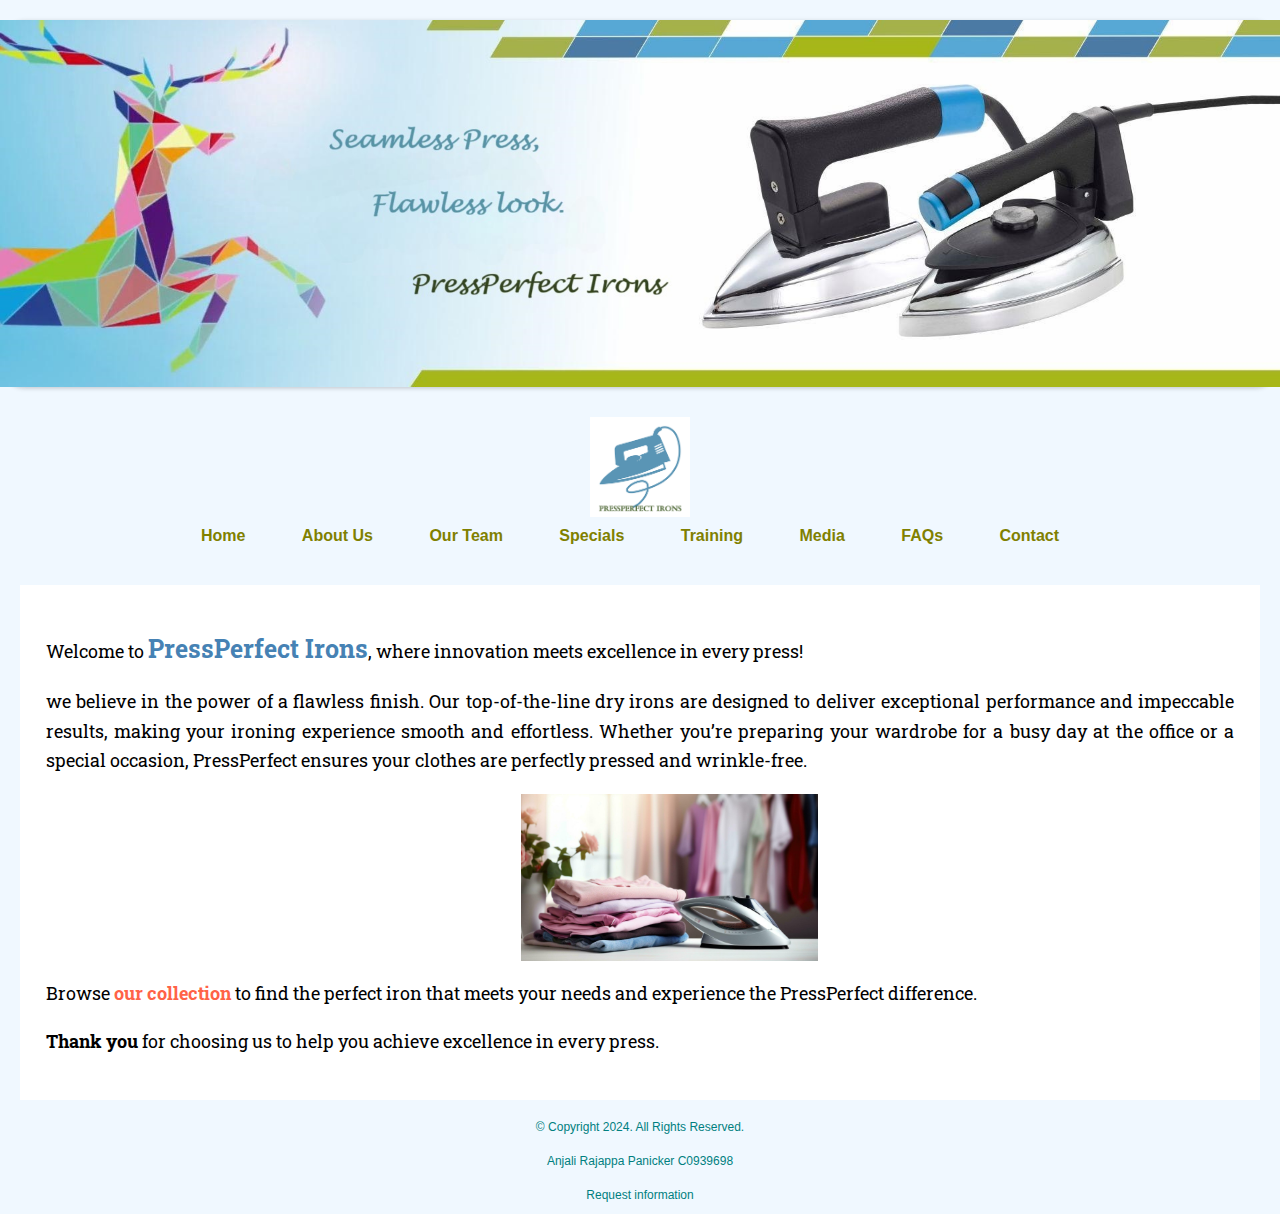
<file: index.html>
<!DOCTYPE html>
<!--
 Student Name: Anjali Rajappa Panicker
 File Name: index.html
 Date: 15-06-2024
-->
<html lang="en">

<head>
    <meta charset="UTF-8">
    <meta name="viewport" content="width=device-width, initial-scale=1.0">
    <link rel="stylesheet" href="./css/styles.css">
    <link rel="preconnect" href="https://fonts.googleapis.com">
    <link rel="preconnect" href="https://fonts.gstatic.com" crossorigin>
    <link href="https://fonts.googleapis.com/css2?family=Francois+One&family=Roboto+Slab:wght@100..900&display=swap"
        rel="stylesheet">
    <title>PressPerfect Irons</title>
    <link rel="icon" href="./images/favicon.png" type="image/x-icon">
</head>

<body>
    <div id="container">

        <!-- Header area with the website banner -->
        <header>
            <img src="./images/banner_2_3.jpg" alt="company banner with iron and clothes in the background" class="banner">
        </header>

        <!-- Nav area with hyperlinks to other pages within the website -->
        <nav>
            <div class="logo-align">
                <a href="index.html"><img src="./images/logo - Copy.png" alt="Company logo" class="logo"></a>
            </div>
            <div class="nav-align">
                <ul>
                    <li><a href="index.html">Home</a></li>
                    <li><a href="about.html">About Us</a></li>
                    <li><a href="team.html">Our Team</a></li>
                    <li><a href="specials.html">Specials</a></li>
                    <li><a href="training.html">Training</a></li>
                    <li><a href="media.html">Media</a></li>
                    <li><a href="faqs.html">FAQs</a></li>
                    <li><a href="contact.html">Contact</a></li>
                </ul>
            </div>
        </nav>

        <!-- Adding the main content of the webpage -->
        <main>
            <p class="text-align">
            <p>Welcome to <span class="action">PressPerfect Irons</span>, where innovation meets excellence in every
                press! </p>
            <p>we believe in the power of a flawless finish. Our top-of-the-line dry irons are
                designed to deliver
                exceptional performance and impeccable results, making your ironing experience smooth and effortless.
                Whether you’re preparing your wardrobe for a busy day at the office or a special occasion, PressPerfect
                ensures your clothes are perfectly pressed and wrinkle-free.
            </p>

            <img src="./images/hd_iron_wo.jpg" alt="iron box and folded clothes" class="align">

            <div>
                <P>
                    Browse <a href="specials.html" class="link-action">our collection</a> to find the perfect iron that
                    meets your needs and experience the PressPerfect difference.
                </P>
                <p><b>Thank you</b> for choosing us to help you achieve excellence in every press.</p>
            </div>
        </main>

        <!-- Footer area with webpage footer content -->
        <footer>
            <p>&copy; Copyright 2024. All Rights Reserved.</p>
            <p>Anjali Rajappa Panicker C0939698</p>
            <p><a href="mailto:info@pressperfectirons.com">Request information</a></p>
        </footer>
    </div>
</body>

</html>
</file>
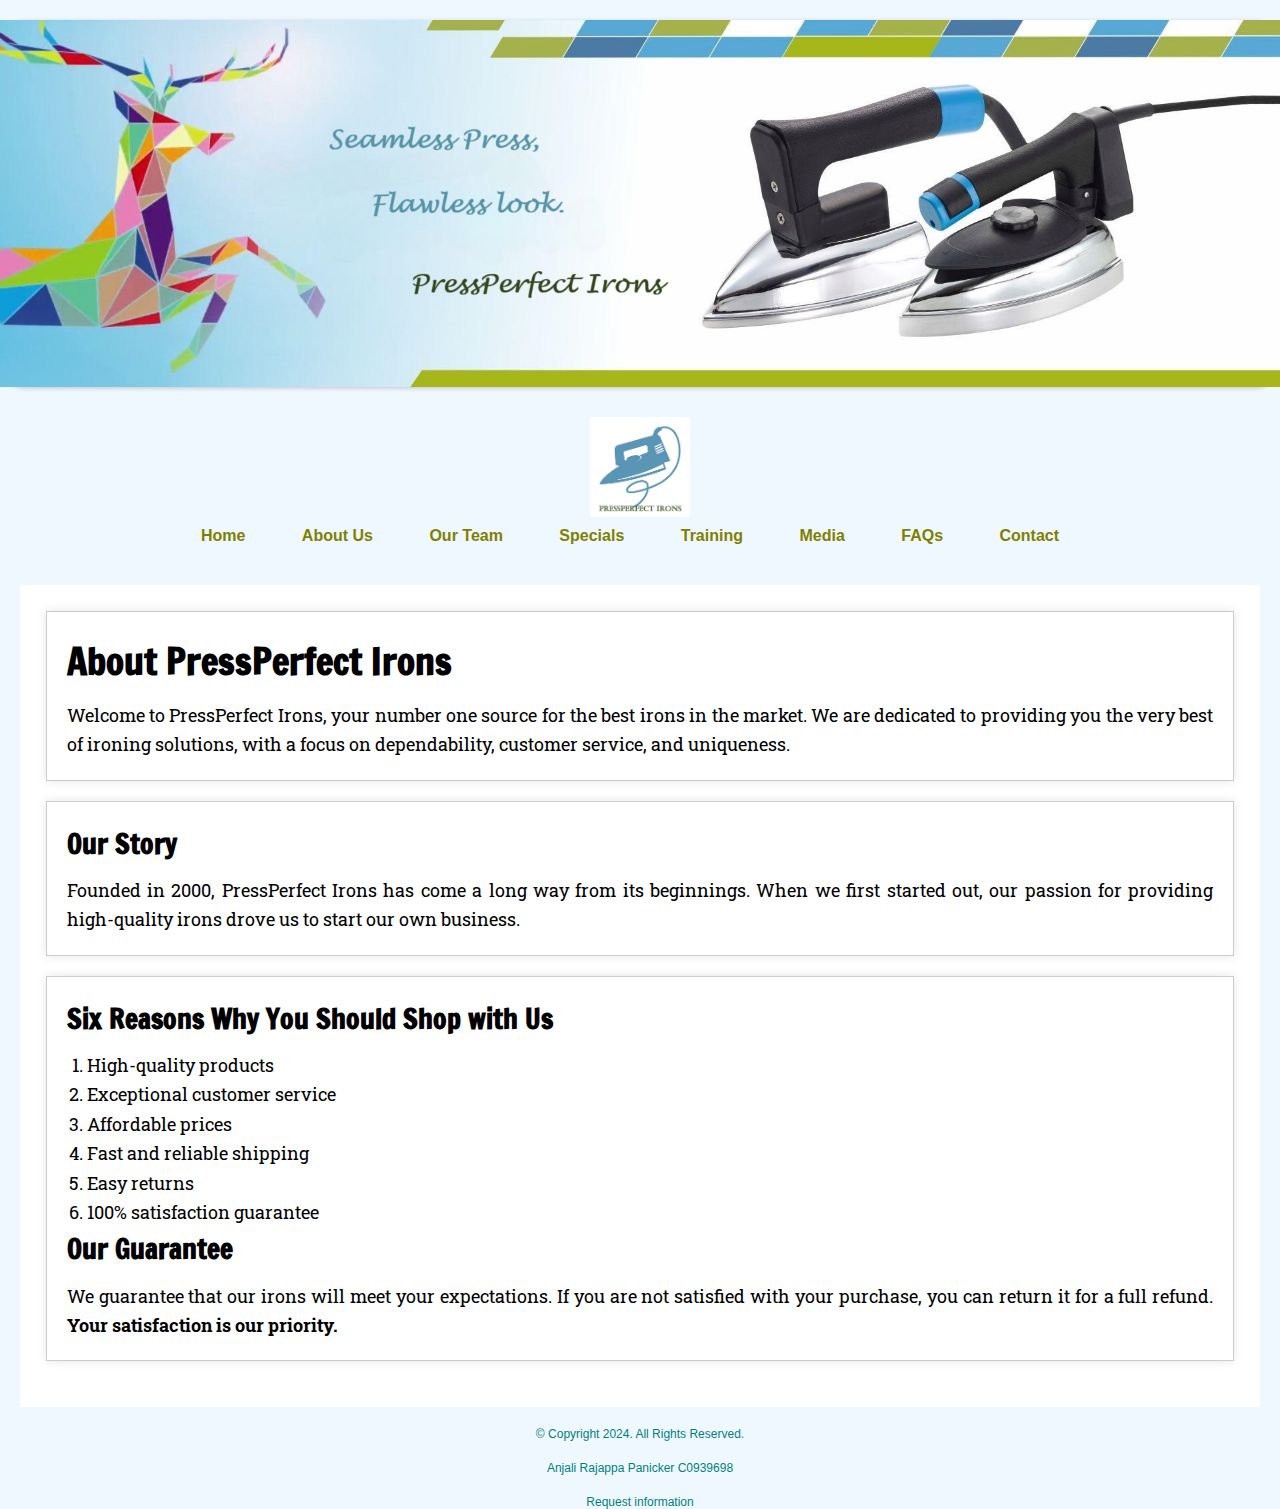
<file: about.html>
<!DOCTYPE html>
<html lang="en">
<head>
    <meta charset="UTF-8">
    <meta name="viewport" content="width=device-width, initial-scale=1.0">
    <link rel="stylesheet" href="./css/about.css">
    <link rel="preconnect" href="https://fonts.googleapis.com">
    <link rel="preconnect" href="https://fonts.gstatic.com" crossorigin>
    <link href="https://fonts.googleapis.com/css2?family=Francois+One&family=Roboto+Slab:wght@100..900&display=swap" rel="stylesheet">
    <title>PressPerfect Irons</title>
    <link rel="icon" href="./images/favicon.png" type="image/x-icon">
</head>
<body>
    <div id="container">

        <!-- Header area with the website banner -->
        <header>
            <img src="./images/banner_2_3.jpg" alt="company banner with iron and clothes in the background" class="banner">
        </header>

        <!-- Nav area with hyperlinks to other pages within the website -->
        <nav>
            <div class="logo-align">
                <a href="index.html"><img src="./images/logo - Copy.png" alt="Company logo" class="logo"></a>
            </div>
            <div class="nav-align">
                <ul>
                    <li><a href="index.html">Home</a></li>
                    <li><a href="about.html">About Us</a></li>
                    <li><a href="team.html">Our Team</a></li>
                    <li><a href="specials.html">Specials</a></li>
                    <li><a href="training.html">Training</a></li>
                    <li><a href="media.html">Media</a></li>
                    <li><a href="faqs.html">FAQs</a></li>
                    <li><a href="contact.html">Contact</a></li>
                </ul>
            </div>
        </nav>

        <!-- Adding the main content of the webpage -->
        <main>
            <div class="mobile-view section">
                <section class="company-info">
                    <h1>About PressPerfect Irons</h1>
                    <p>Welcome to PressPerfect Irons, your number one source for the best irons in the market. We are dedicated to providing you the very best of ironing solutions, with a focus on dependability, customer service, and uniqueness.</p>
                </section>
            </div>
            <div class="tablet-view section">
                <section class="our-story">
                    <h2>Our Story</h2>
                    <p>Founded in 2000, PressPerfect Irons has come a long way from its beginnings. When we first started out, our passion for providing high-quality irons drove us to start our own business.</p>
                </section>
            </div>
            <div class="desktop-view section">
                <section class="reasons-to-shop">
                    <h2>Six Reasons Why You Should Shop with Us</h2>
                    <ol>
                        <li>High-quality products</li>
                        <li>Exceptional customer service</li>
                        <li>Affordable prices</li>
                        <li>Fast and reliable shipping</li>
                        <li>Easy returns</li>
                        <li>100% satisfaction guarantee</li>
                    </ol>
                </section>
                <section class="our-guarantee">
                    <h2>Our Guarantee</h2>
                    <p>We guarantee that our irons will meet your expectations. If you are not satisfied with your purchase, you can return it for a full refund. <strong>Your satisfaction is our priority.</strong></p>
                </section>
            </div>
        </main>

        <!-- Footer area with webpage footer content -->
        <footer>
            <p>&copy; Copyright 2024. All Rights Reserved.</p>
            <p>Anjali Rajappa Panicker C0939698</p>
            <p><a href="mailto:info@pressperfectirons.com">Request information</a></p>
        </footer>
    </div>
</body>
</html>
</file>
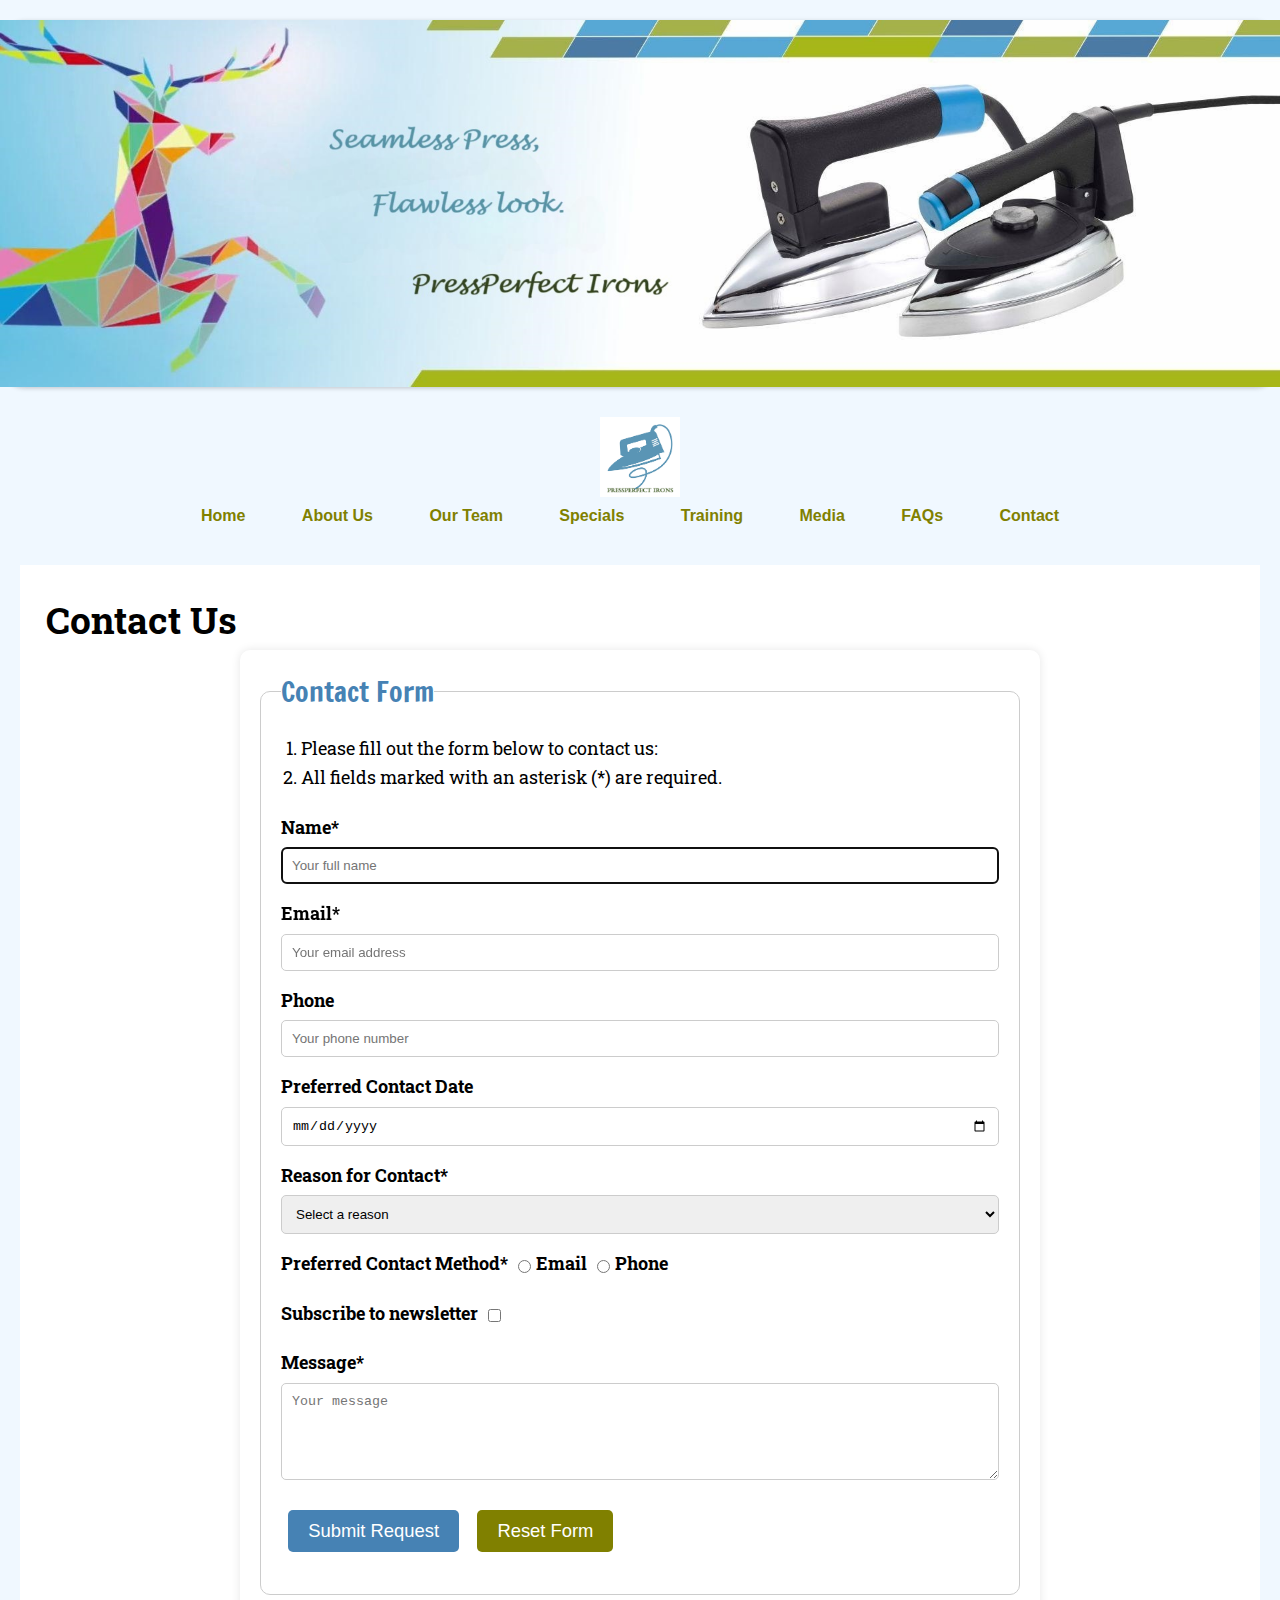
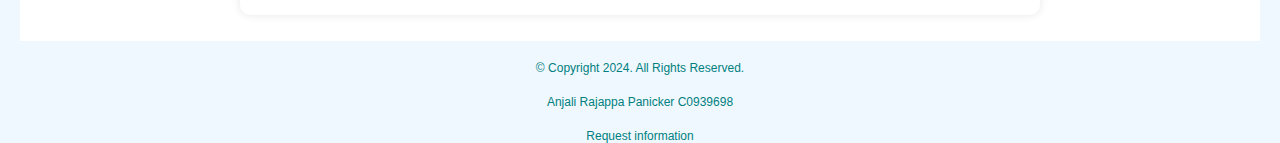
<file: contact.html>
<!DOCTYPE html>
<!--
 Student Name: Anjali Rajappa Panicker
 File Name: contact.html
 Date: 27-07-2024
-->
<html lang="en">

<head>
    <meta charset="UTF-8">
    <meta name="viewport" content="width=device-width, initial-scale=1.0">
    <link rel="stylesheet" href="./css/contact.css">
    <link rel="preconnect" href="https://fonts.googleapis.com">
    <link rel="preconnect" href="https://fonts.gstatic.com" crossorigin>
    <link href="https://fonts.googleapis.com/css2?family=Francois+One&family=Roboto+Slab:wght@100..900&display=swap"
        rel="stylesheet">
    <title>PressPerfect Irons</title>
    <link rel="icon" href="./images/favicon.png" type="image/x-icon">
</head>

<body>
    <div id="container">

        <!-- Header area with the website banner -->
        <header>
            <img src="./images/banner_2_3.jpg" alt="company banner with iron and clothes in the background"
                class="banner">
        </header>

        <!-- Nav area with hyperlinks to other pages within the website -->
        <nav>
            <div class="logo-align">
                <a href="index.html"><img src="./images/logo - Copy.png" alt="Company logo" class="logo"></a>
            </div>
            <div class="nav-align">
                <ul>
                    <li><a href="index.html">Home</a></li>
                    <li><a href="about.html">About Us</a></li>
                    <li><a href="team.html">Our Team</a></li>
                    <li><a href="specials.html">Specials</a></li>
                    <li><a href="training.html">Training</a></li>
                    <li><a href="media.html">Media</a></li>
                    <li><a href="faqs.html">FAQs</a></li>
                    <li><a href="contact.html">Contact</a></li>
                </ul>
            </div>
        </nav>

        <!-- Adding the main content of the webpage -->
        <main>
            <section>
                <h1>Contact Us</h1>
                <form action="#" method="post">
                    <fieldset>
                        <legend>Contact Form</legend>
                        <ol>
                            <li>Please fill out the form below to contact us:</li>
                            <li>All fields marked with an asterisk (*) are required.</li>
                        </ol>
                        <div class="form-group">
                            <label for="name">Name*</label>
                            <input type="text" id="name" name="name" placeholder="Your full name" required autofocus>
                        </div>
                        <div class="form-group">
                            <label for="email">Email*</label>
                            <input type="email" id="email" name="email" placeholder="Your email address" required>
                        </div>
                        <div class="form-group">
                            <label for="phone">Phone</label>
                            <input type="tel" id="phone" name="phone" placeholder="Your phone number">
                        </div>
                        <div class="form-group">
                            <label for="date">Preferred Contact Date</label>
                            <input type="date" id="date" name="date">
                        </div>
                        <div class="form-group">
                            <label for="reason">Reason for Contact*</label>
                            <select id="reason" name="reason" required>
                                <option value="">Select a reason</option>
                                <option value="support">Support</option>
                                <option value="sales">Sales</option>
                                <option value="feedback">Feedback</option>
                                <option value="other">Other</option>
                            </select>
                        </div>
                        <div class="form-group contact-method-group">
                            <label>Preferred Contact Method*</label>
                            <input type="radio" id="email_contact" name="contact_method" value="email" required>
                            <label for="email_contact">Email</label>
                            <input type="radio" id="phone_contact" name="contact_method" value="phone">
                            <label for="phone_contact">Phone</label>
                        </div>
                        <div class="form-group contact-method-group">
                            <label for="subscribe">Subscribe to newsletter</label>
                            <input type="checkbox" id="subscribe" name="subscribe" value="yes">
                        </div>
                        <div class="form-group">
                            <label for="message">Message*</label>
                            <textarea id="message" name="message" rows="5" placeholder="Your message"
                                required></textarea>
                        </div>
                        <div class="form-group">
                            <button type="submit">Submit Request</button>
                            <button type="reset">Reset Form</button>
                        </div>
                    </fieldset>
                </form>
            </section>
        </main>

        <!-- Footer area with webpage footer content -->
        <footer>
            <p>&copy; Copyright 2024. All Rights Reserved.</p>
            <p>Anjali Rajappa Panicker C0939698</p>
            <p><a href="mailto:info@pressperfectirons.com">Request information</a></p>
        </footer>
    </div>
</body>

</html>
</file>
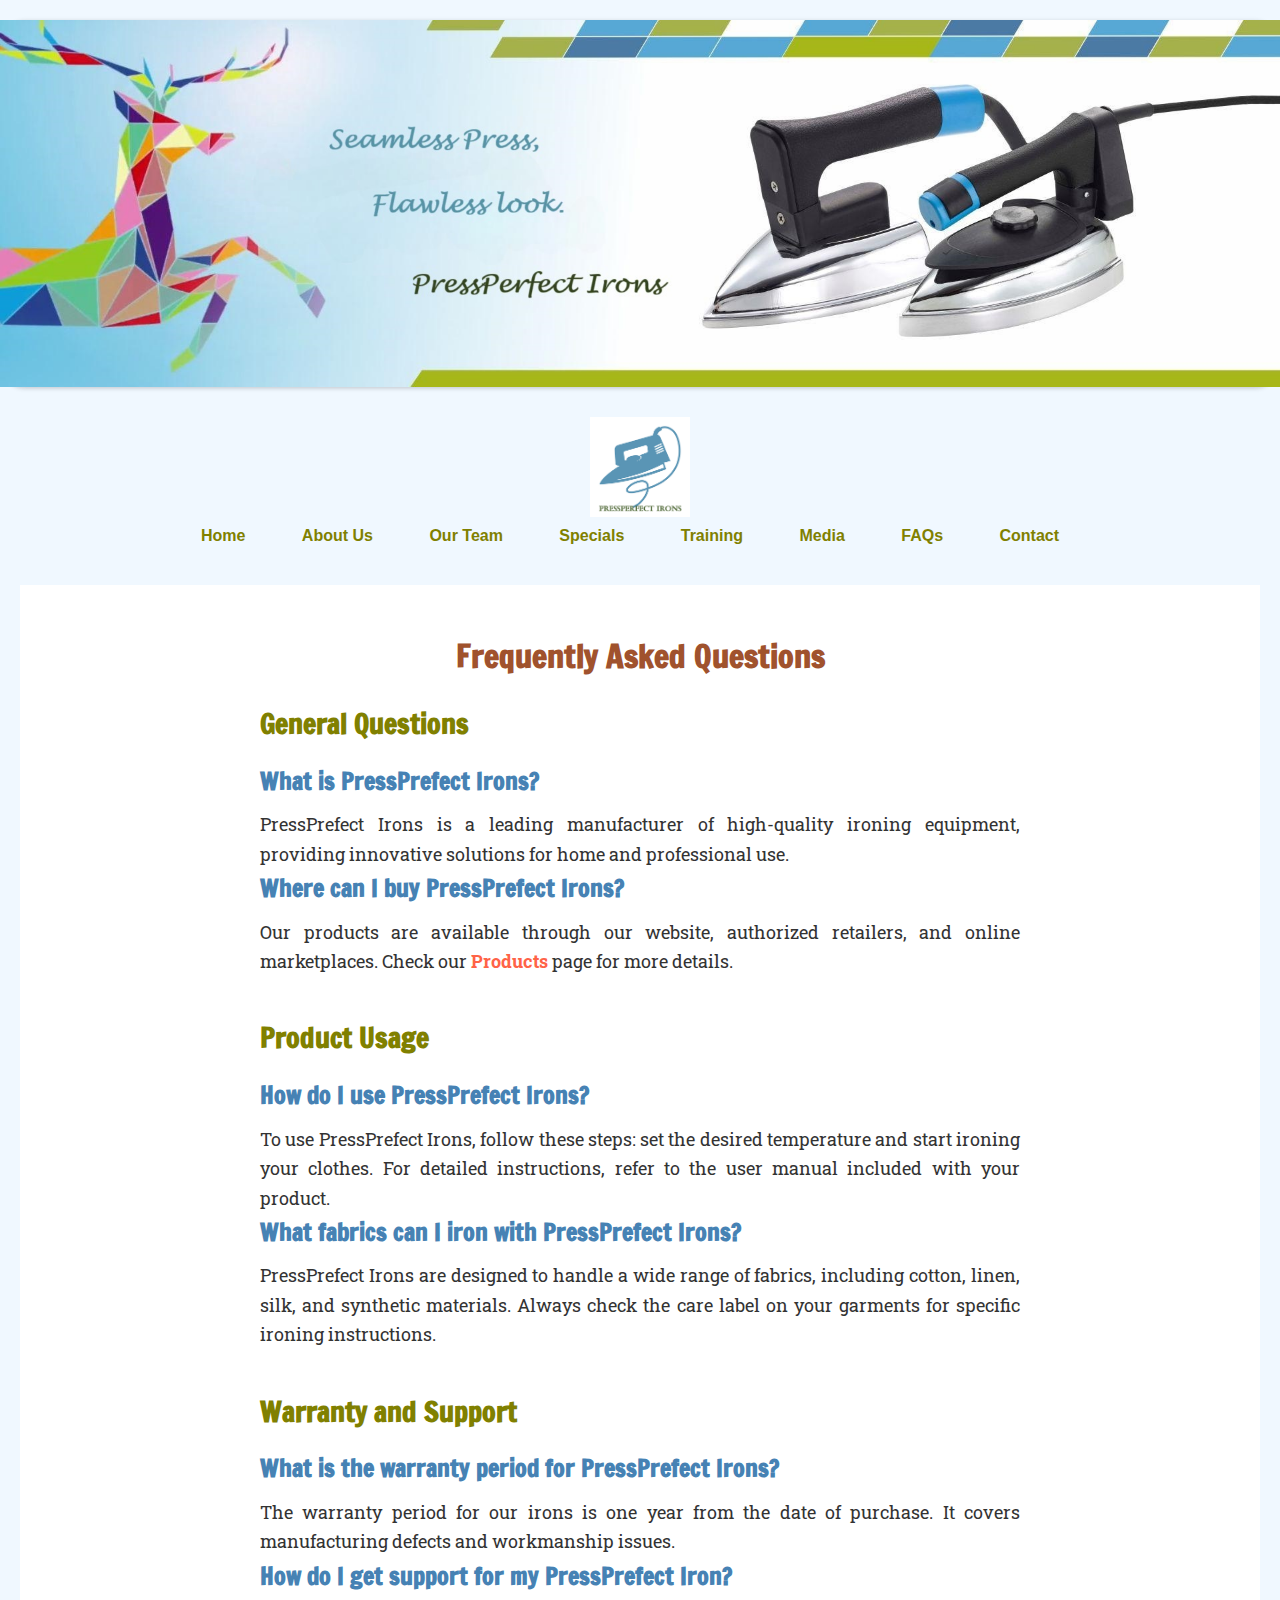
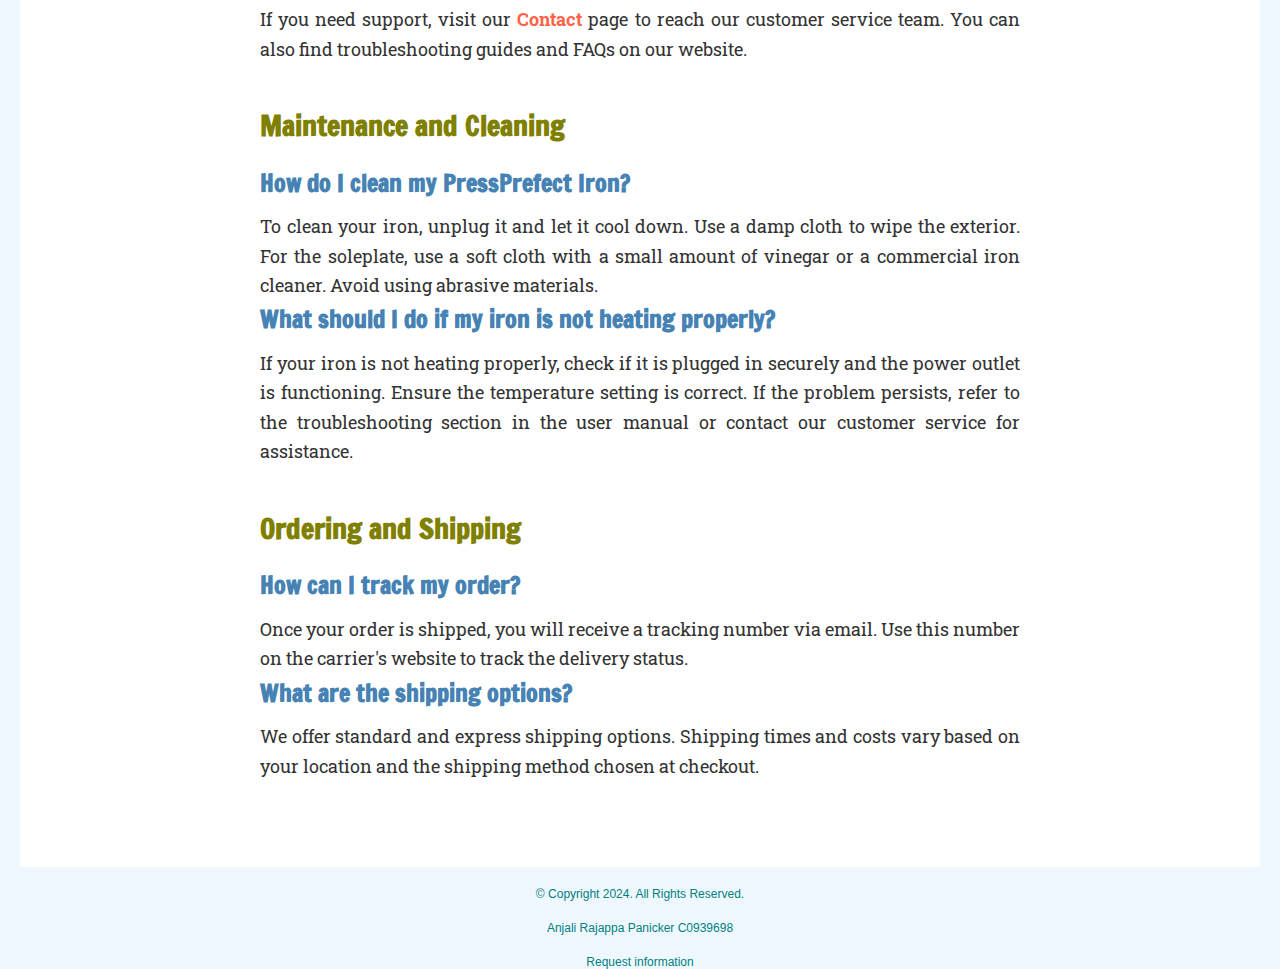
<file: faqs.html>
<!DOCTYPE html>
<html lang="en">

<head>
    <meta charset="UTF-8">
    <meta name="viewport" content="width=device-width, initial-scale=1.0">
    <link rel="stylesheet" href="./css/faqs.css">
    <link rel="preconnect" href="https://fonts.googleapis.com">
    <link rel="preconnect" href="https://fonts.gstatic.com" crossorigin>
    <link href="https://fonts.googleapis.com/css2?family=Francois+One&family=Roboto+Slab:wght@100..900&display=swap"
        rel="stylesheet">
    <title>PressPerfect Irons</title>
    <link rel="icon" href="./images/favicon.png" type="image/x-icon">
</head>

<body>
    <div id="container">

        <!-- Header area with the website banner -->
        <header>
            <img src="./images/banner_2_3.jpg" alt="company banner with iron and clothes in the background"
                class="banner">
        </header>

        <!-- Nav area with hyperlinks to other pages within the website -->
        <nav>
            <div class="logo-align">
                <a href="index.html"><img src="./images/logo - Copy.png" alt="Company logo" class="logo"></a>
            </div>
            <div class="nav-align">
                <ul>
                    <li><a href="index.html">Home</a></li>
                    <li><a href="about.html">About Us</a></li>
                    <li><a href="team.html">Our Team</a></li>
                    <li><a href="specials.html">Specials</a></li>
                    <li><a href="training.html">Training</a></li>
                    <li><a href="media.html">Media</a></li>
                    <li><a href="faqs.html">FAQs</a></li>
                    <li><a href="contact.html">Contact</a></li>
                </ul>
            </div>
        </nav>

        <!-- Adding the main content of the webpage -->
        <main>
            <section class="faq-section">
                <h1>Frequently Asked Questions</h1>

                <!-- General Questions -->
                <article class="faq-item">
                    <h2>General Questions</h2>
                    <div class="faq-question">
                        <h3>What is PressPrefect Irons?</h3>
                        <p>PressPrefect Irons is a leading manufacturer of high-quality ironing equipment, providing
                            innovative solutions for home and professional use.</p>
                    </div>
                    <div class="faq-question">
                        <h3>Where can I buy PressPrefect Irons?</h3>
                        <p>Our products are available through our website, authorized retailers, and online
                            marketplaces. Check our <a href="specials.html" class="link-action">Products</a> page for more details.</p>
                    </div>
                </article>

                <!-- Product Usage -->
                <article class="faq-item">
                    <h2>Product Usage</h2>
                    <div class="faq-question">
                        <h3>How do I use PressPrefect Irons?</h3>
                        <p>To use PressPrefect Irons, follow these steps: set the desired
                            temperature and start ironing your clothes. For detailed instructions, refer to the user
                            manual included with your product.</p>
                    </div>
                    <div class="faq-question">
                        <h3>What fabrics can I iron with PressPrefect Irons?</h3>
                        <p>PressPrefect Irons are designed to handle a wide range of fabrics, including cotton, linen,
                            silk, and synthetic materials. Always check the care label on your garments for specific
                            ironing instructions.</p>
                    </div>
                </article>

                <!-- Warranty and Support -->
                <article class="faq-item">
                    <h2>Warranty and Support</h2>
                    <div class="faq-question">
                        <h3>What is the warranty period for PressPrefect Irons?</h3>
                        <p>The warranty period for our irons is one year from the date of purchase. It covers
                            manufacturing defects and workmanship issues.</p>
                    </div>
                    <div class="faq-question">
                        <h3>How do I get support for my PressPrefect Iron?</h3>
                        <p>If you need support, visit our <a href="contact.html" class="link-action">Contact</a> page to reach our customer
                            service team. You can also find troubleshooting guides and FAQs on our website.</p>
                    </div>
                </article>

                <!-- Maintenance and Cleaning -->
                <article class="faq-item">
                    <h2>Maintenance and Cleaning</h2>
                    <div class="faq-question">
                        <h3>How do I clean my PressPrefect Iron?</h3>
                        <p>To clean your iron, unplug it and let it cool down. Use a damp cloth to wipe the exterior.
                            For the soleplate, use a soft cloth with a small amount of vinegar or a commercial iron
                            cleaner. Avoid using abrasive materials.</p>
                    </div>
                    <div class="faq-question">
                        <h3>What should I do if my iron is not heating properly?</h3>
                        <p>If your iron is not heating properly, check if it is plugged in securely and the power outlet
                            is functioning. Ensure the temperature setting is correct. If the problem persists, refer to
                            the troubleshooting section in the user manual or contact our customer service for
                            assistance.</p>
                    </div>
                </article>

                <!-- Ordering and Shipping -->
                <article class="faq-item">
                    <h2>Ordering and Shipping</h2>
                    <div class="faq-question">
                        <h3>How can I track my order?</h3>
                        <p>Once your order is shipped, you will receive a tracking number via email. Use this number on
                            the carrier's website to track the delivery status.</p>
                    </div>
                    <div class="faq-question">
                        <h3>What are the shipping options?</h3>
                        <p>We offer standard and express shipping options. Shipping times and costs vary based on your
                            location and the shipping method chosen at checkout.</p>
                    </div>
                </article>
            </section>
        </main>

        <!-- Footer area with webpage footer content -->
        <footer>
            <p>&copy; Copyright 2024. All Rights Reserved.</p>
            <p>Anjali Rajappa Panicker C0939698</p>
            <p><a href="mailto:info@pressperfectirons.com">Request information</a></p>
        </footer>
    </div>
</body>

</html>
</file>
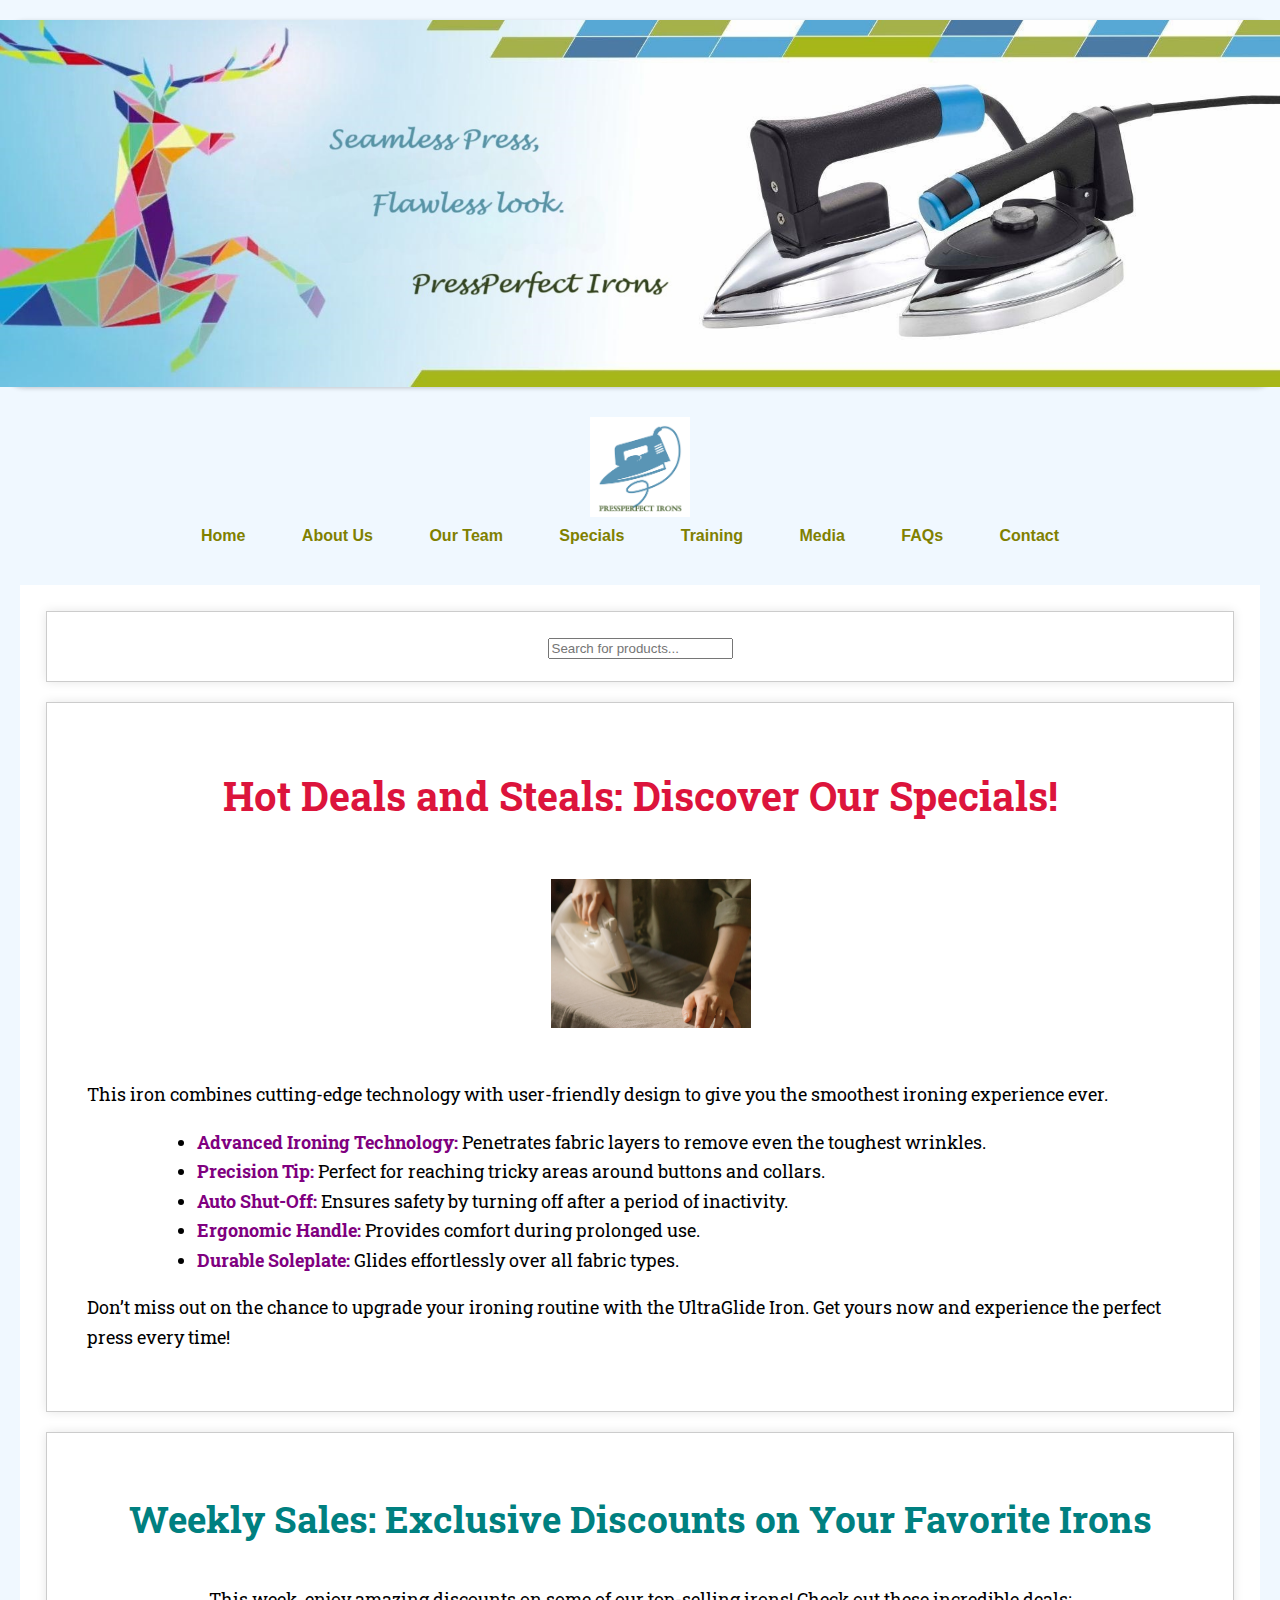
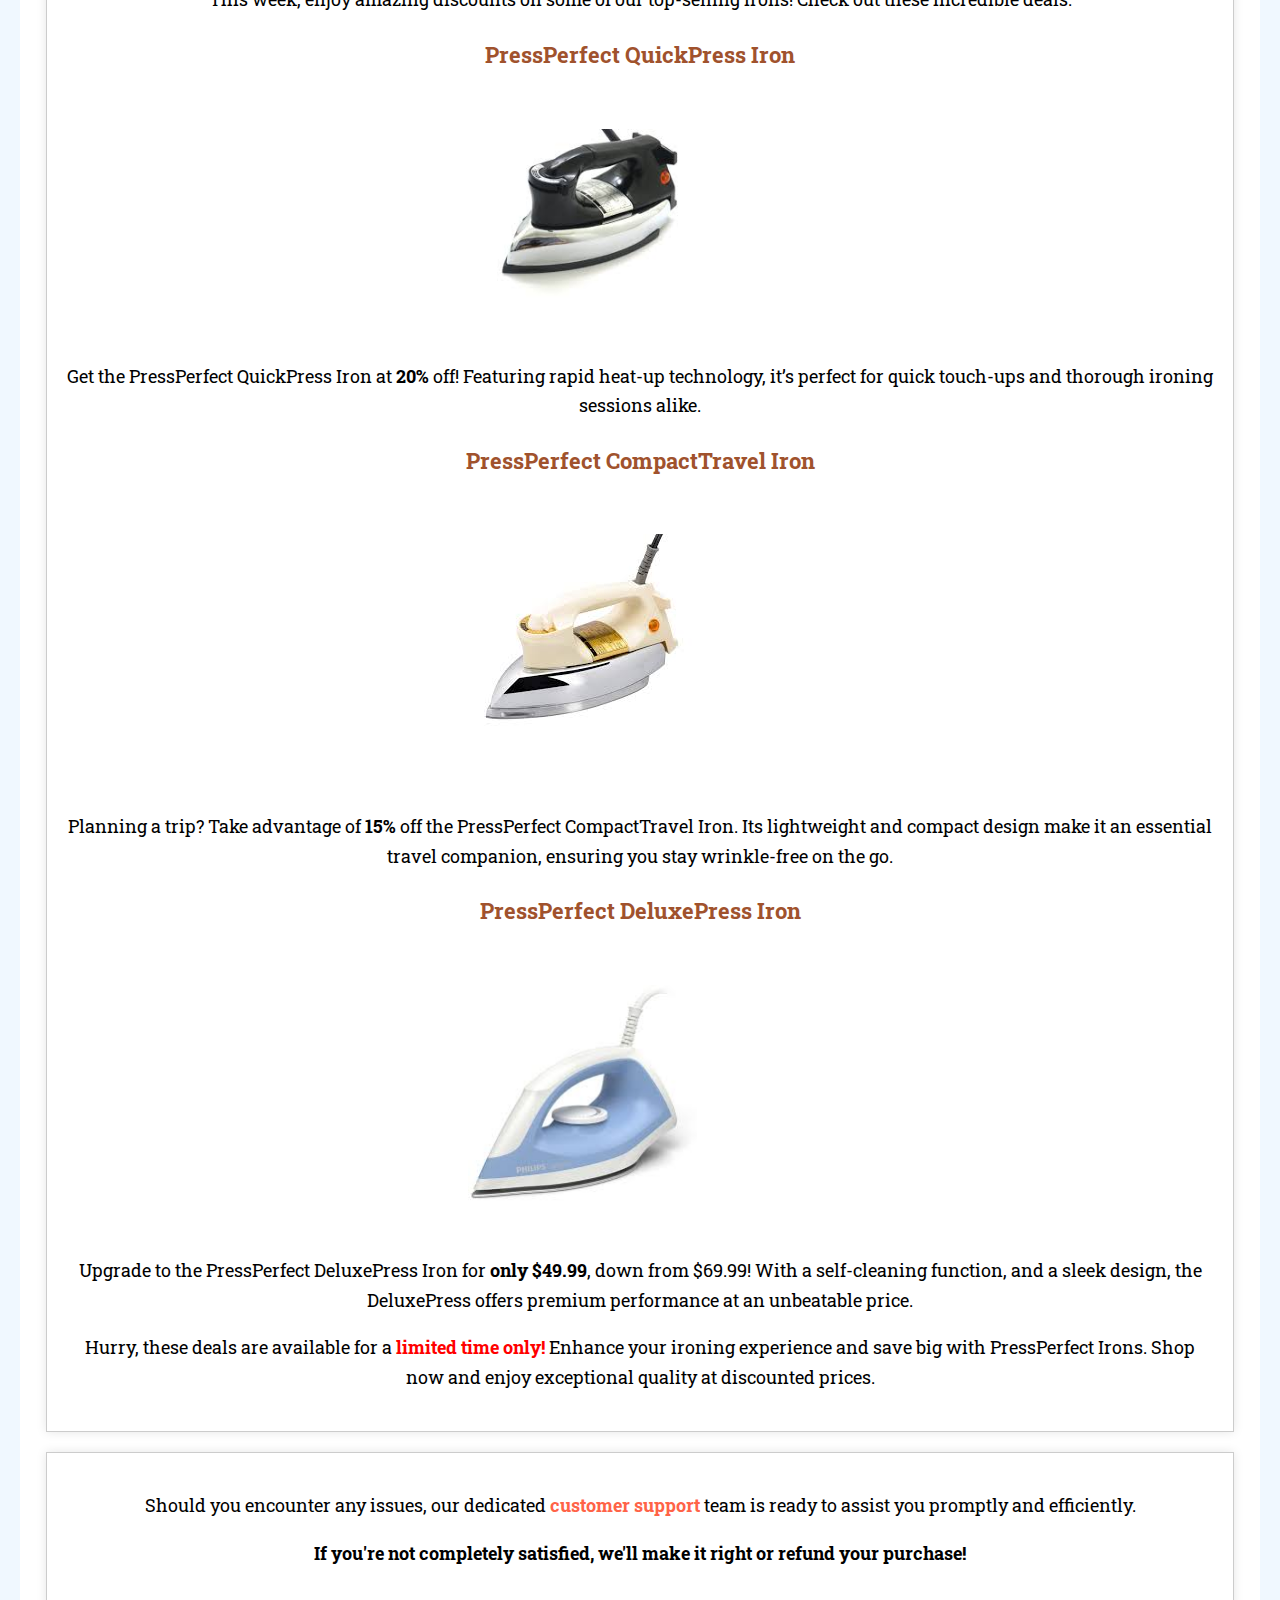
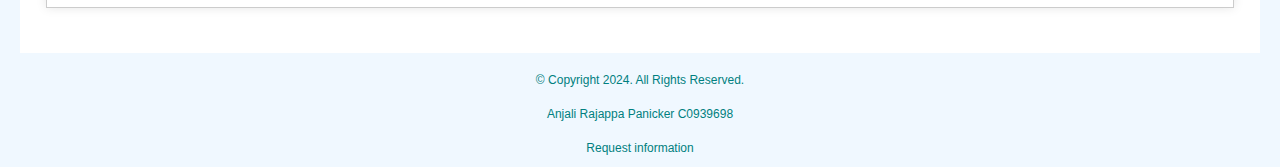
<file: specials.html>
<!DOCTYPE html>
<html lang="en">

<head>
    <meta charset="UTF-8">
    <meta name="viewport" content="width=device-width, initial-scale=1.0">
    <link rel="stylesheet" href="./css/styles.css">
    <link rel="preconnect" href="https://fonts.googleapis.com">
    <link rel="preconnect" href="https://fonts.gstatic.com" crossorigin>
    <link href="https://fonts.googleapis.com/css2?family=Francois+One&family=Roboto+Slab:wght@100..900&display=swap" rel="stylesheet">
    <title>PressPerfect Irons</title>
    <link rel="icon" href="./images/favicon.png" type="image/x-icon">
</head>

<body>
    <div id="container">
        <header>
            <img src="./images/banner_2_3.jpg" alt="company banner with iron and clothes in the background" class="banner">
        </header>

        <nav>
            <div class="logo-align">
                <a href="index.html"><img src="./images/logo - Copy.png" alt="Company logo" class="logo"></a>
            </div>
            <div class="nav-align">
                <ul>
                    <li><a href="index.html">Home</a></li>
                    <li><a href="about.html">About Us</a></li>
                    <li><a href="team.html">Our Team</a></li>
                    <li><a href="specials.html">Specials</a></li>
                    <li><a href="training.html">Training</a></li>
                    <li><a href="media.html">Media</a></li>
                    <li><a href="faqs.html">FAQs</a></li>
                    <li><a href="contact.html">Contact</a></li>
                </ul>
            </div>
        </nav>

        <main>
            <div class="section">
                <input type="text" id="searchBar" placeholder="Search for products...">
            </div>

            <div class="section">
                <p class="specials">Hot Deals and Steals: Discover Our Specials!</p>
                <div class="product-content"> 
                    <div class="best-product-img">
                        <img src="./images/pw_3.jpg" alt="PressPerfect UltraGlide Iron" class="img-align">
                    </div>
                    <p>This iron combines cutting-edge technology with user-friendly design to give you the smoothest ironing experience ever.</p>
                    <ul class="list-align">
                        <li><span class="product-feature">Advanced Ironing Technology:</span> Penetrates fabric layers to remove even the toughest wrinkles.</li>
                        <li><span class="product-feature">Precision Tip:</span> Perfect for reaching tricky areas around buttons and collars.</li>
                        <li><span class="product-feature">Auto Shut-Off:</span> Ensures safety by turning off after a period of inactivity.</li>
                        <li><span class="product-feature">Ergonomic Handle:</span> Provides comfort during prolonged use.</li>
                        <li><span class="product-feature">Durable Soleplate:</span> Glides effortlessly over all fabric types.</li>
                    </ul>
                    <p>Don’t miss out on the chance to upgrade your ironing routine with the UltraGlide Iron. Get yours now and experience the perfect press every time!</p>
                </div>
            </div>

            <div class="section" id="productCards">
                <p class="best-seller">Weekly Sales: Exclusive Discounts on Your Favorite Irons</p>
                <p>This week, enjoy amazing discounts on some of our top-selling irons! Check out these incredible deals:</p>

                <div class="card-container">
                    <div class="card">
                        <p class="product-name">PressPerfect QuickPress Iron</p>
                        <div class="weekly-product-img">
                            <img src="./images/dry_iron_1.jpeg" alt="PressPerfect QuickPress Iron" class="img-align">
                        </div>
                        <p class="text-align">Get the PressPerfect QuickPress Iron at <b>20%</b> off! Featuring rapid heat-up technology, it’s perfect for quick touch-ups and thorough ironing sessions alike.</p>
                    </div>
                    <div class="card">
                        <p class="product-name">PressPerfect CompactTravel Iron</p>
                        <div class="weekly-product-img">
                            <img src="./images/dry_iron_2.jpeg" alt="PressPerfect CompactTravel Iron" class="img-align">
                        </div>
                        <p class="text-align">Planning a trip? Take advantage of <b>15%</b> off the PressPerfect CompactTravel Iron. Its lightweight and compact design make it an essential travel companion, ensuring you stay wrinkle-free on the go.</p>
                    </div>
                    <div class="card">
                        <p class="product-name">PressPerfect DeluxePress Iron</p>
                        <div class="weekly-product-img">
                            <img src="./images/dry_iron_3.jpeg" alt="PressPerfect DeluxePress Iron" class="img-align">
                        </div>
                        <p class="text-align">Upgrade to the PressPerfect DeluxePress Iron for <b>only $49.99</b>, down from $69.99! With a self-cleaning function, and a sleek design, the DeluxePress offers premium performance at an unbeatable price.</p>
                    </div>
                </div>

                <p class="text-align">Hurry, these deals are available for a <span class="limited">limited time only!</span> Enhance your ironing experience and save big with PressPerfect Irons. Shop now and enjoy exceptional quality at discounted prices.</p>
            </div>

            <div class="section">
                <p>Should you encounter any issues, our dedicated <a href="specials.html" class="link-action">customer support</a> team is ready to assist you promptly and efficiently.</p>
                <p><b>If you're not completely satisfied, we'll make it right or refund your purchase!</b></p>
                <!-- <img src="./images/guarantee.jpg" alt="customer guarantee" class="guarantee-img"> -->
            </div>
        </main>

        <footer>
            <p>&copy; Copyright 2024. All Rights Reserved.</p>
            <p>Anjali Rajappa Panicker C0939698</p>
            <p><a href="mailto:info@pressperfectirons.com">Request information</a></p>
        </footer>
    </div>

    <script src="./scripts/specials.js"></script>
</body>

</html>
</file>
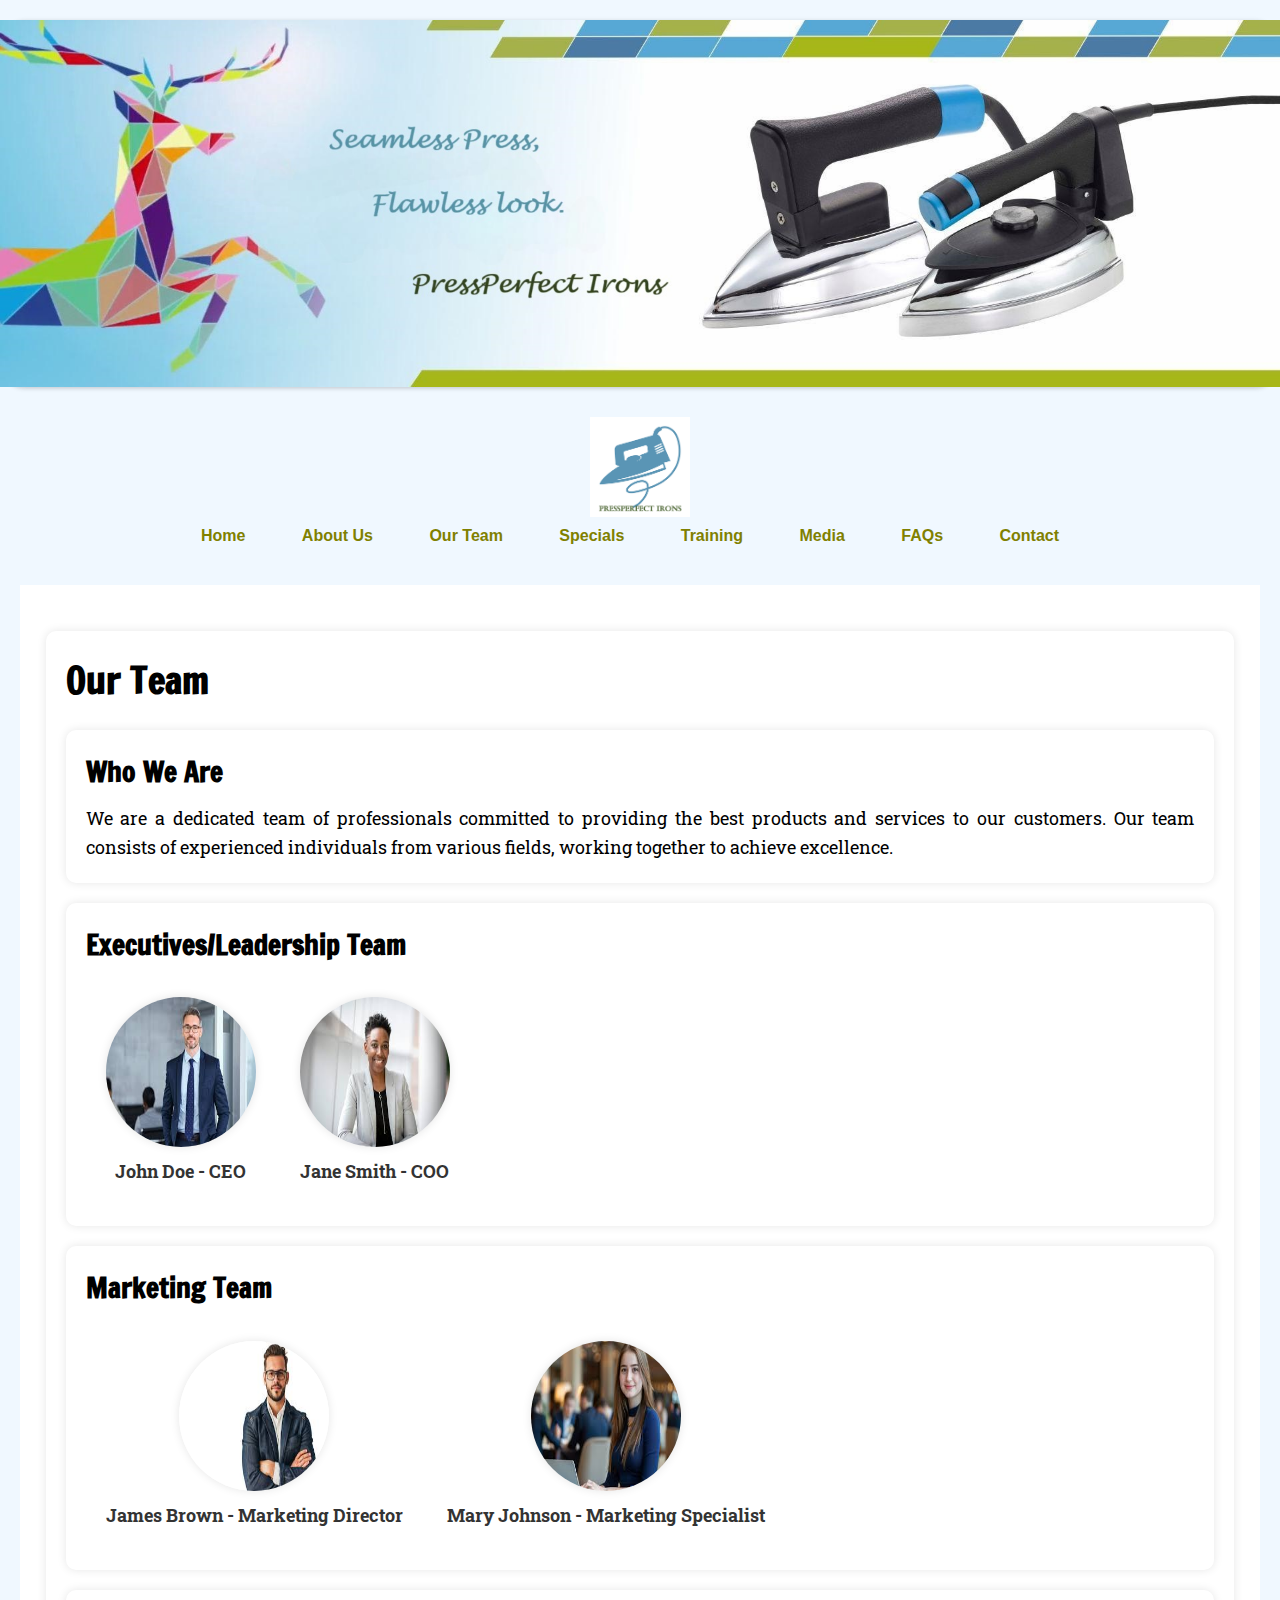
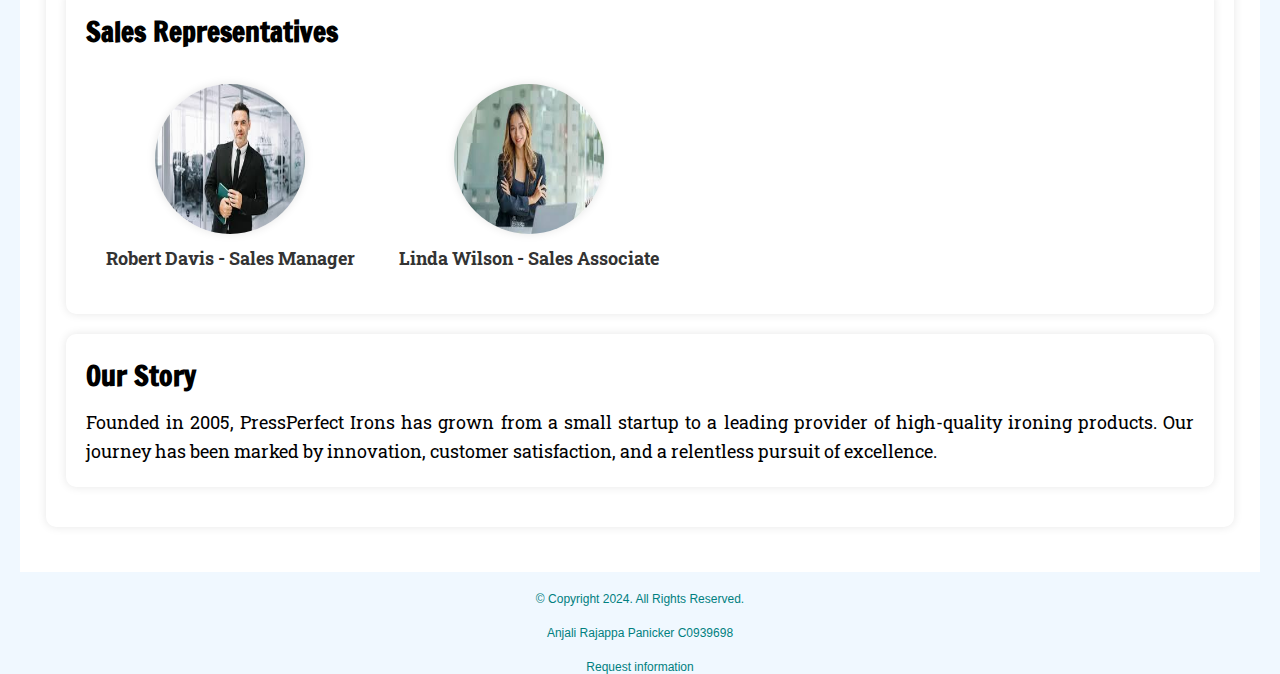
<file: team.html>
<!DOCTYPE html>
<!--
 Student Name: Anjali Rajappa Panicker
 File Name: index.html
 Date: 15-06-2024
-->
<html lang="en">

<head>
    <meta charset="UTF-8">
    <meta name="viewport" content="width=device-width, initial-scale=1.0">
    <link rel="stylesheet" href="./css/team.css">
    <link rel="preconnect" href="https://fonts.googleapis.com">
    <link rel="preconnect" href="https://fonts.gstatic.com" crossorigin>
    <link href="https://fonts.googleapis.com/css2?family=Francois+One&family=Roboto+Slab:wght@100..900&display=swap"
        rel="stylesheet">
    <title>PressPerfect Irons</title>
    <link rel="icon" href="./images/favicon.png" type="image/x-icon">
</head>

<body>
    <div id="container">

        <!-- Header area with the website banner -->
        <header>
            <img src="./images/banner_2_3.jpg" alt="company banner with iron and clothes in the background"
                class="banner">
        </header>

        <!-- Nav area with hyperlinks to other pages within the website -->
        <nav>
            <div class="logo-align">
                <a href="index.html"><img src="./images/logo - Copy.png" alt="Company logo" class="logo"></a>
            </div>
            <div class="nav-align">
                <ul>
                    <li><a href="index.html">Home</a></li>
                    <li><a href="about.html">About Us</a></li>
                    <li><a href="team.html">Our Team</a></li>
                    <li><a href="specials.html">Specials</a></li>
                    <li><a href="training.html">Training</a></li>
                    <li><a href="media.html">Media</a></li>
                    <li><a href="faqs.html">FAQs</a></li>
                    <li><a href="contact.html">Contact</a></li>
                </ul>
            </div>
        </nav>

        <!-- Adding the main content of the webpage -->
        <main>
            <section>
                <h1>Our Team</h1>
                <article>
                    <h2>Who We Are</h2>
                    <p>We are a dedicated team of professionals committed to providing the best products and services to
                        our customers. Our team consists of experienced individuals from various fields, working
                        together to achieve excellence.</p>
                </article>

                <section>
                    <h2>Executives/Leadership Team</h2>
                    <figure>
                        <img src="./images/CEO.jpeg" alt="Executive 1">
                        <figcaption>John Doe - CEO</figcaption>
                    </figure>
                    <figure>
                        <img src="./images/COO.jpeg" alt="Executive 2">
                        <figcaption>Jane Smith - COO</figcaption>
                    </figure>
                </section>

                <section>
                    <h2>Marketing Team</h2>
                    <figure>
                        <img src="./images/marketing_1.jpeg" alt="Marketing 1">
                        <figcaption>James Brown - Marketing Director</figcaption>
                    </figure>
                    <figure>
                        <img src="./images/marketing_2.jpeg" alt="Marketing 2">
                        <figcaption>Mary Johnson - Marketing Specialist</figcaption>
                    </figure>
                </section>

                <section>
                    <h2>Sales Representatives</h2>
                    <figure>
                        <img src="./images/sales_1.jpeg" alt="Sales 1">
                        <figcaption>Robert Davis - Sales Manager</figcaption>
                    </figure>
                    <figure>
                        <img src="./images/sales_2.jpeg" alt="Sales 2">
                        <figcaption>Linda Wilson - Sales Associate</figcaption>
                    </figure>
                </section>

                <aside>
                    <h2>Our Story</h2>
                    <p>Founded in 2005, PressPerfect Irons has grown from a small startup to a leading provider of
                        high-quality ironing products. Our journey has been marked by innovation, customer satisfaction,
                        and a relentless pursuit of excellence.</p>
                </aside>
            </section>
        </main>

        <!-- Footer area with webpage footer content -->
        <footer>
            <p>&copy; Copyright 2024. All Rights Reserved.</p>
            <p>Anjali Rajappa Panicker C0939698</p>
            <p><a href="mailto:info@pressperfectirons.com">Request information</a></p>
        </footer>
    </div>
</body>

</html>
</file>
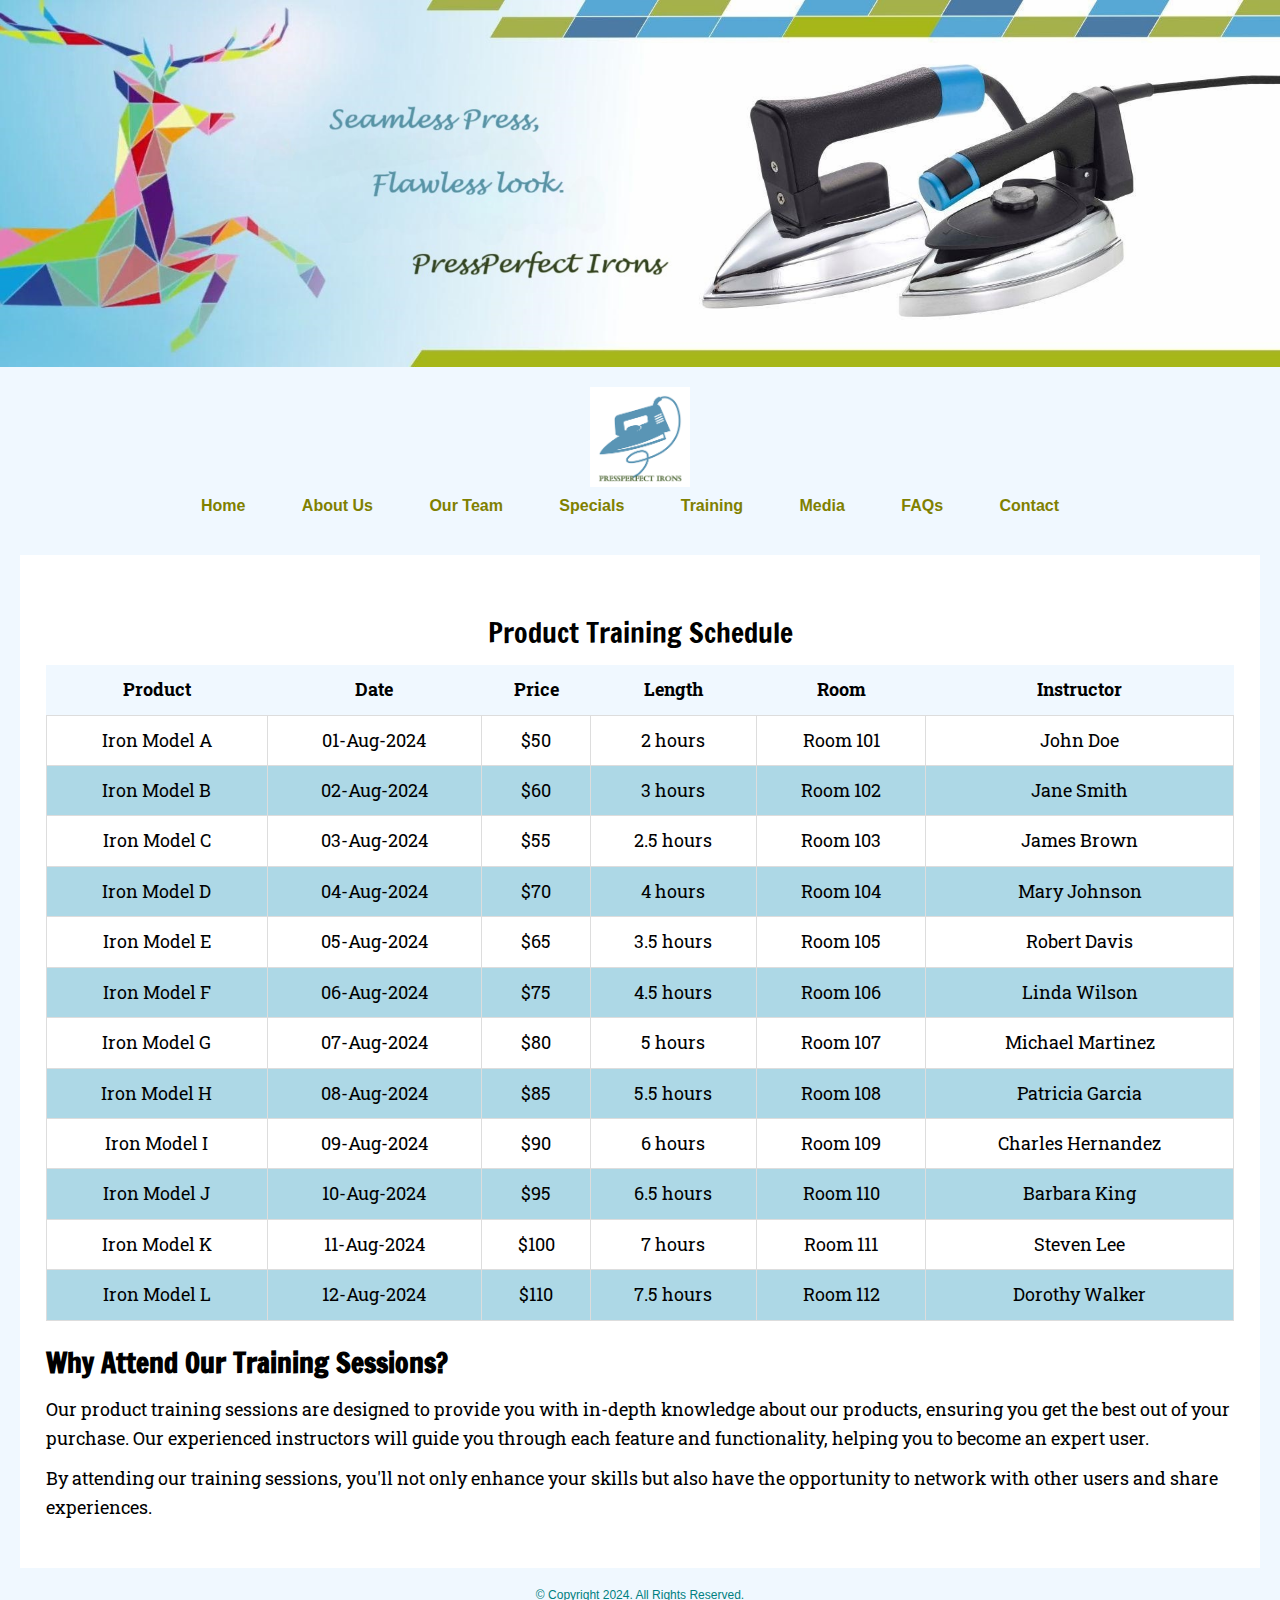
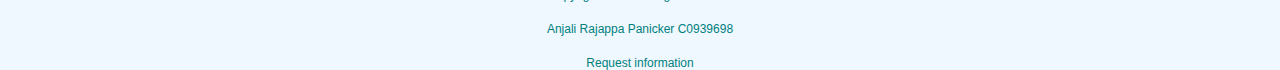
<file: training.html>
<!DOCTYPE html>
<html lang="en">
<head>
    <meta charset="UTF-8">
    <meta name="viewport" content="width=device-width, initial-scale=1.0">
    <link rel="stylesheet" href="./css/training.css">
    <link rel="preconnect" href="https://fonts.googleapis.com">
    <link rel="preconnect" href="https://fonts.gstatic.com" crossorigin>
    <link href="https://fonts.googleapis.com/css2?family=Francois+One&family=Roboto+Slab:wght@100..900&display=swap" rel="stylesheet">
    <title>PressPerfect Irons</title>
    <link rel="icon" href="./images/favicon.png" type="image/x-icon">
</head>
<body>
    <div id="container">

        <!-- Header area with the website banner -->
        <header>
            <img src="./images/banner_2_3.jpg" alt="company banner with iron and clothes in the background" class="banner">
        </header>

        <!-- Nav area with hyperlinks to other pages within the website -->
        <nav>
            <div class="logo-align">
                <a href="index.html"><img src="./images/logo - Copy.png" alt="Company logo" class="logo"></a>
            </div>
            <div class="nav-align">
                <ul>
                    <li><a href="index.html">Home</a></li>
                    <li><a href="about.html">About Us</a></li>
                    <li><a href="team.html">Our Team</a></li>
                    <li><a href="specials.html">Specials</a></li>
                    <li><a href="training.html">Training</a></li>
                    <li><a href="media.html">Media</a></li>
                    <li><a href="faqs.html">FAQs</a></li>
                    <li><a href="contact.html">Contact</a></li>
                </ul>
            </div>
        </nav>

        <!-- Adding the main content of the webpage -->
        <main>
            <div>
                <section>
                    <table>
                        <caption>Product Training Schedule</caption>
                        <thead>
                            <tr>
                                <th>Product</th>
                                <th>Date</th>
                                <th>Price</th>
                                <th>Length</th>
                                <th>Room</th>
                                <th>Instructor</th>
                            </tr>
                        </thead>
                        <tbody>
                            <tr class="row1">
                                <td data-label="Product">Iron Model A</td>
                                <td data-label="Date">01-Aug-2024</td>
                                <td data-label="Price">$50</td>
                                <td data-label="Length">2 hours</td>
                                <td data-label="Room">Room 101</td>
                                <td data-label="Instructor">John Doe</td>
                            </tr>
                            <tr class="row2">
                                <td data-label="Product">Iron Model B</td>
                                <td data-label="Date">02-Aug-2024</td>
                                <td data-label="Price">$60</td>
                                <td data-label="Length">3 hours</td>
                                <td data-label="Room">Room 102</td>
                                <td data-label="Instructor">Jane Smith</td>
                            </tr>
                            <tr class="row1">
                                <td data-label="Product">Iron Model C</td>
                                <td data-label="Date">03-Aug-2024</td>
                                <td data-label="Price">$55</td>
                                <td data-label="Length">2.5 hours</td>
                                <td data-label="Room">Room 103</td>
                                <td data-label="Instructor">James Brown</td>
                            </tr>
                            <tr class="row2">
                                <td data-label="Product">Iron Model D</td>
                                <td data-label="Date">04-Aug-2024</td>
                                <td data-label="Price">$70</td>
                                <td data-label="Length">4 hours</td>
                                <td data-label="Room">Room 104</td>
                                <td data-label="Instructor">Mary Johnson</td>
                            </tr>
                            <tr class="row1">
                                <td data-label="Product">Iron Model E</td>
                                <td data-label="Date">05-Aug-2024</td>
                                <td data-label="Price">$65</td>
                                <td data-label="Length">3.5 hours</td>
                                <td data-label="Room">Room 105</td>
                                <td data-label="Instructor">Robert Davis</td>
                            </tr>
                            <tr class="row2">
                                <td data-label="Product">Iron Model F</td>
                                <td data-label="Date">06-Aug-2024</td>
                                <td data-label="Price">$75</td>
                                <td data-label="Length">4.5 hours</td>
                                <td data-label="Room">Room 106</td>
                                <td data-label="Instructor">Linda Wilson</td>
                            </tr>
                            <tr class="row1">
                                <td data-label="Product">Iron Model G</td>
                                <td data-label="Date">07-Aug-2024</td>
                                <td data-label="Price">$80</td>
                                <td data-label="Length">5 hours</td>
                                <td data-label="Room">Room 107</td>
                                <td data-label="Instructor">Michael Martinez</td>
                            </tr>
                            <tr class="row2">
                                <td data-label="Product">Iron Model H</td>
                                <td data-label="Date">08-Aug-2024</td>
                                <td data-label="Price">$85</td>
                                <td data-label="Length">5.5 hours</td>
                                <td data-label="Room">Room 108</td>
                                <td data-label="Instructor">Patricia Garcia</td>
                            </tr>
                            <tr class="row1">
                                <td data-label="Product">Iron Model I</td>
                                <td data-label="Date">09-Aug-2024</td>
                                <td data-label="Price">$90</td>
                                <td data-label="Length">6 hours</td>
                                <td data-label="Room">Room 109</td>
                                <td data-label="Instructor">Charles Hernandez</td>
                            </tr>
                            <tr class="row2">
                                <td data-label="Product">Iron Model J</td>
                                <td data-label="Date">10-Aug-2024</td>
                                <td data-label="Price">$95</td>
                                <td data-label="Length">6.5 hours</td>
                                <td data-label="Room">Room 110</td>
                                <td data-label="Instructor">Barbara King</td>
                            </tr>
                            <tr class="row1">
                                <td data-label="Product">Iron Model K</td>
                                <td data-label="Date">11-Aug-2024</td>
                                <td data-label="Price">$100</td>
                                <td data-label="Length">7 hours</td>
                                <td data-label="Room">Room 111</td>
                                <td data-label="Instructor">Steven Lee</td>
                            </tr>
                            <tr class="row2">
                                <td data-label="Product">Iron Model L</td>
                                <td data-label="Date">12-Aug-2024</td>
                                <td data-label="Price">$110</td>
                                <td data-label="Length">7.5 hours</td>
                                <td data-label="Room">Room 112</td>
                                <td data-label="Instructor">Dorothy Walker</td>
                            </tr>
                        </tbody>
                    </table>
                </section>
    
                <!-- Additional content -->
                <section>
                    <h2>Why Attend Our Training Sessions?</h2>
                    <p>Our product training sessions are designed to provide you with in-depth knowledge about our products, ensuring you get the best out of your purchase. Our experienced instructors will guide you through each feature and functionality, helping you to become an expert user.</p>
                    <p>By attending our training sessions, you'll not only enhance your skills but also have the opportunity to network with other users and share experiences.</p>
                </section>
            </div>
        </main>

        <!-- Footer area with webpage footer content -->
        <footer>
            <p>&copy; Copyright 2024. All Rights Reserved.</p>
            <p>Anjali Rajappa Panicker C0939698</p>
            <p><a href="mailto:info@pressperfectirons.com">Request information</a></p>
        </footer>
    </div>
</body>
</html>
</file>
<file: css/styles.css>
/* Student Name: Anjali Rajappa Panicker
 File Name: styles.css
 Date: 15-06-2024 */

 /*CSS Reset*/
 body,
 header,
 nav,
 main,
 footer,
 h1,
 div,
 img,
 ul {
     margin: 0;
     padding: 0;
     border: 0;
     box-sizing: border-box;
 }

 html,
 body {
     width: 100%;
     overflow-x: hidden;
     /* Prevent horizontal scrolling */
 }

 body {
     background-color: aliceblue;
     font-family: Arial, sans-serif;
 }

 #container {
     width: 100%;
     text-align: center;
 }

 img {
     max-width: 100%;
     display: block;
 }

 /* Style rule for header */
 header {
     margin-top: 20px;
     margin-bottom: 20px;
     border-radius: 25px;
     text-align: center;
     background-color: rgb(145, 214, 241);
     box-shadow: 0 0 4px 0 rgba(0, 0, 0, 0.08), 0 2px 4px 0 rgba(0, 0, 0, 0.12);
 }

 header img {
     margin: 0 auto;
 }

 /* Style for rules for navigation area */

/* Nav */
nav {
    display: flex;
    flex-direction: column;
    align-items: center;
    /* background-color: #333; */
    background-color: aliceblue;
    padding: 10px 0;
}

.nav-align {
    margin: 10px 0;
}

.nav-align ul {
    list-style-type: none;
    padding: 0;
    margin: 0;
}

.nav-align li {
    display: inline;
    margin-right: 20px;
}

.nav-align a {
    text-decoration: none;
    color: olive;
    font-weight: bold;
    padding: 0.5em 1em;
    border-radius: 5px; /* Rounded corners for buttons */
    transition: background-color 0.3s ease; /* Smooth hover transition */
}

.nav-align a:hover {
    /* text-decoration: underline; */
    color: white; /* Change text color on hover */
    background-color: steelblue; /* Background color on hover */
}

nav li a:hover {
    color: white; /* Change text color on hover */
    background-color: steelblue; /* Background color on hover */
}

/* Logo */
.logo {
    width: 100px;
    height: auto;
}

 /* nav {
     padding: 1%;
     margin-bottom: 1%;
     display: flex;
     flex-direction: column;
     align-items: center;
     background-color: aliceblue;
 } */

 .logo-align {
     /* margin-right: 1em; */
     /* Space between logo and nav */
 }

 /* nav ul {
     list-style-type: none;
     padding: 0;
     margin: 0;
     display: flex;
     flex-direction: column;
     align-items: center;
 } */

 nav li {
     /* font-size: 1.5em; */
     /* font-family: "Francois One", sans-serif; */
     /* display: inline; */
     /* margin-right: 20px; */
 }

 /* nav li a {
     display: block;
     color: olive;
     padding: 0.5em 1em;
     text-decoration: none;
     border-radius: 5px;
     transition: background-color 0.3s ease;
 } */

 /* nav li a:hover {
     color: white;
     background-color: steelblue;
 } */

 .banner {
     width: 100%;
     height: auto;
 }

 .align {
    padding-left: 25%;
    margin-left: 15%;
    width: 50%;
    height: auto; /* Adjust height to auto for responsiveness */
}

 .nav-align {
     /* display: inline-block;  */
 }

 /* .logo {
     width: 80px;
     height: auto;
 } */

 main {
    margin: 20px;
    background-color: #fff;
    padding: 2%;
    font-size: 1.15em;
    font-family: "Roboto Slab", serif;
    text-align: justify;
    line-height: 1.6;
 }

 .action {
     font-size: 1.35em;
     color: steelblue;
     font-weight: bold;
 }

 .link-action {
     text-decoration: none;
     font-weight: bold;
     color: tomato;
 }

 .text-align {
     text-align: center;
     line-height: 1.6;
 }

 .specials {
     color: crimson;
     font-weight: bold;
     font-size: 2.2em;
 }

 .section {
     border: 1px solid #ccc;
     padding: 20px;
     margin-bottom: 20px;
     box-shadow: 0 0 10px rgba(0, 0, 0, 0.1);
     line-height: 1.6;
     text-align: center;
 }

 .best-seller {
     color: teal;
     font-weight: bold;
     font-size: 2em;
 }

 .product-content {
     margin: 10px;
     padding: 10px;
     text-align: left;
 }

 .list-align {
     padding-left: 10%;
 }

 .product-feature {
     color: purple;
     font-weight: bold;
 }

 .best-product-img {
     width: 45%;
     height: 45%;
     padding: 0 0 3% 27%;
     margin-left: 15%;
 }

 .weekly-product-img {
     width: 45%;
     height: 45%;
     padding: 3% 0 3% 25%;
     margin-left: 10%;
 }

 .product-name {
     color: sienna;
     font-weight: bold;
     font-size: 1.2em;
 }

 .card-align {
     width: 60%;
     border: 1px solid #ccc;
     padding: 20px;
     margin-bottom: 20px;
     box-shadow: 0 0 10px rgba(0, 0, 0, 0.1);
     line-height: 1.6;
 }

 .padding {
     padding-left: 25%;
 }

 .limited {
     color: red;
     font-weight: bold;
 }

 .guarantee-img {
     width: 25%;
     height: 25%;
     padding: 0 0 3% 37%;
 }

 h1,
 h2 {
     font-family: "Francois One", sans-serif;
     margin-bottom: 10px;
 }

 ol {
     margin-left: 20px;
     text-align: left;
 }

 /* Style rules for footer content */
 footer p {
     font-size: 0.75em;
     text-align: center;
     color: teal;
     padding: 0 1em;
     margin-top: 20px;
 }

 footer p a {
     color: teal;
     text-decoration: none;
 }

 /* Responsive Styles */
 @media (max-width: 992px) {
    nav ul {
        display: flex;
        flex-direction: column;
        align-items: center;
    }

    nav li {
        margin: 5px 0;
    }

    .align {
        padding-left: 15%;
        margin-left: 10%;
        width: 70%;
    }
 }

 @media (max-width: 768px) {
    header img.banner {
        max-height: 200px;
    }

    main {
        margin: 10px;
    }

    section h2 {
        font-size: 1.2em;
    }

    nav ul {
        display: flex;
        flex-direction: column;
        align-items: center;
    }

    nav li {
        margin: 5px 0;
    }

    nav li a {
        font-size: 1em;
    }

    .align {
        padding-left: 10%;
        margin-left: 5%;
        width: 85%;
    }
 }

 @media (max-width: 576px) {
    nav ul {
        padding: 0;
    }

    nav li {
        margin: 3px 0;
    }

    nav li a {
        font-size: 0.8em;
    }

    .logo {
        width: 80px;
    }

    caption {
        font-size: 1.2em;
    }

    section h2 {
        font-size: 1em;
    }

    .align {
        padding-left: 5%;
        margin-left: 2%;
        width: 95%;
    }
 }

 @media (min-width: 1921px) {
     #container {
         width: 1920px;
         margin: 0 auto;
     }
 }

 @media print {
     body {
         background-color: aliceblue;
         color: #000;
     }
 }
</file>
<file: css/about.css>
/* ABOUT */

/* CSS Reset */
* {
    margin: 0;
    padding: 0;
    box-sizing: border-box;
}

html, body {
    width: 100%;
    overflow-x: hidden; /* Prevent horizontal scrolling */
}

body {
    background-color: aliceblue;
    font-family: Arial, sans-serif;
}

/* Container */
#container {
    width: 100%;
    text-align: center;
}

/* Image */
img {
    max-width: 100%;
    height: auto;
    display: block;
}

/* Header */
header {
    margin: 20px 0;
    border-radius: 25px;
    text-align: center;
    background-color: rgb(145, 214, 241);
    box-shadow: 0 0 4px rgba(0, 0, 0, 0.08), 0 2px 4px rgba(0, 0, 0, 0.12);
}

.banner {
    width: 100%;
    height: auto;
}

/* Nav */
nav {
    display: flex;
    flex-direction: column;
    align-items: center;
    /* background-color: #333; */
    background-color: aliceblue;
    padding: 10px 0;
}

.nav-align {
    margin: 10px 0;
}

.nav-align ul {
    list-style-type: none;
    padding: 0;
    margin: 0;
}

.nav-align li {
    display: inline;
    margin-right: 20px;
}

.nav-align a {
    text-decoration: none;
    color: olive;
    font-weight: bold;
    padding: 0.5em 1em;
    border-radius: 5px; /* Rounded corners for buttons */
    transition: background-color 0.3s ease; /* Smooth hover transition */
}

.nav-align a:hover {
    /* text-decoration: underline; */
    color: white; /* Change text color on hover */
    background-color: steelblue; /* Background color on hover */
}

nav li a:hover {
    color: white; /* Change text color on hover */
    background-color: steelblue; /* Background color on hover */
}

/* Logo */
.logo {
    width: 100px;
    height: auto;
}

/* Main Content */
main {
    margin: 20px;
    background-color: #fff;
    padding: 2%;
    font-size: 1.15em;
    font-family: "Roboto Slab", serif;
    text-align: justify;
    line-height: 1.6;
}

/* Sections */
.section {
    border: 1px solid #ccc;
    padding: 20px;
    margin-bottom: 20px;
    box-shadow: 0 0 10px rgba(0, 0, 0, 0.1);
}

h1, h2 {
    font-family: "Francois One", sans-serif;
    margin-bottom: 10px;
}

ol {
    margin-left: 20px;
    text-align: left;
}

/* Footer */
footer p {
    font-size: 0.75em;
    text-align: center;
    color: teal;
    padding: 0 1em;
    margin-top: 20px;
}

footer p a {
    color: teal;
    text-decoration: none;
}

/* Responsive Styles */
@media (max-width: 992px) {
    .nav-align ul {
        display: flex;
        flex-direction: column;
        align-items: center;
    }

    .nav-align li {
        margin: 5px 0;
    }
}

@media (max-width: 768px) {
    header img.banner {
        max-height: 200px;
    }

    main {
        margin: 10px;
    }

    .section h2 {
        font-size: 1.2em;
    }

    .nav-align ul {
        display: flex;
        flex-direction: column;
    }

    .nav-align li {
        margin: 5px 0;
    }

    .nav-align a {
        font-size: 1em;
    }
}

@media (max-width: 576px) {
    .nav-align ul {
        padding: 0;
    }

    .nav-align li {
        margin: 3px 0;
    }

    .nav-align a {
        font-size: 0.8em;
    }

    .logo {
        width: 80px; /* Adjust logo size */
    }

    h1, h2 {
        font-size: 1em; /* Adjust heading sizes */
    }
}

@media (min-width: 1921px) {
    #container {
        width: 1920px;
        margin: 0 auto;
    }
}

@media print {
    body {
        background-color: aliceblue;
        color: #000;
    }
}
</file>
<file: css/contact.css>
/* CSS Reset */
* {
    margin: 0;
    padding: 0;
    box-sizing: border-box;
}

html, body {
    width: 100%;
    overflow-x: hidden; /* Prevent horizontal scrolling */
}

body {
    background-color: aliceblue;
    font-family: Arial, sans-serif;
}

/* Container */
#container {
    width: 100%;
    text-align: center;
}

/* Image */
img {
    max-width: 100%;
    height: auto;
    display: block;
    margin: 0 auto;
}

/* Header */
header {
    margin: 20px 0;
    border-radius: 25px;
    text-align: center;
    background-color: rgb(145, 214, 241);
    box-shadow: 0 0 4px rgba(0, 0, 0, 0.08), 0 2px 4px rgba(0, 0, 0, 0.12);
}

.banner {
    width: 100%;
    height: auto;
}

/* Navigation */
nav {
    display: flex;
    flex-direction: column;
    align-items: center;
    background-color: aliceblue;
    padding: 10px 0;
}

.nav-align {
    margin: 10px 0;
}

.nav-align ul {
    list-style-type: none;
    padding: 0;
    margin: 0;
}

.nav-align li {
    display: inline;
    margin-right: 20px;
}

.nav-align a {
    text-decoration: none;
    color: olive;
    font-weight: bold;
    padding: 0.5em 1em;
    border-radius: 5px; /* Rounded corners for buttons */
    transition: background-color 0.3s ease; /* Smooth hover transition */
}

.nav-align a:hover {
    color: white; /* Change text color on hover */
    background-color: steelblue; /* Background color on hover */
}

.logo {
    width: 80px; /* Adjust logo size as needed */
    height: auto; /* Maintain aspect ratio */
}

/* Main Content */
main {
    margin: 20px;
    background-color: #fff;
    padding: 2%;
    font-size: 1.15em;
    font-family: "Roboto Slab", serif;
    text-align: justify;
    line-height: 1.6;
}

/* Form */
form {
    width: 90%;
    max-width: 800px;
    margin: 0 auto;
    padding: 20px;
    background-color: #fff;
    border-radius: 10px;
    box-shadow: 0 0 10px rgba(0, 0, 0, 0.1);
    text-align: left;
}

fieldset {
    border: 1px solid #ccc;
    border-radius: 10px;
    padding: 20px;
}

legend {
    font-family: 'Francois One', sans-serif;
    color: steelblue;
    font-size: 1.5em;
}

ol {
    margin: 0 0 20px 20px;
    padding: 0;
}

.form-group {
    margin-bottom: 15px;
}

label {
    display: block;
    margin-bottom: 5px;
    font-weight: bold;
}

input, select, textarea {
    width: 100%;
    padding: 10px;
    border: 1px solid #ccc;
    border-radius: 5px;
    box-sizing: border-box;
}

input[type="radio"], input[type="checkbox"] {
    width: auto;
    display: inline-block;
}

button {
    padding: 10px 20px;
    border: none;
    border-radius: 5px;
    background-color: steelblue;
    color: #fff;
    font-size: 1em;
    cursor: pointer;
    margin-right: 10px;
    margin: 1%;
}

button[type="reset"] {
    background-color: olive;
}

/* Aligning Preferred Contact Method on the Same Line */
.contact-method-group {
    display: flex;
    align-items: center;
    flex-wrap: wrap; /* Allow items to wrap on smaller screens */
}

.contact-method-group label {
    margin-right: 10px;
}

.contact-method-group input {
    margin-right: 5px;
}

/* Responsive Adjustments */
@media (max-width: 992px) {
    .nav-align ul {
        display: flex;
        flex-direction: column;
        align-items: center;
    }

    .nav-align li {
        margin: 5px 0;
    }
}

@media (max-width: 768px) {
    header img.banner {
        max-height: 200px;
    }

    main {
        margin: 10px;
    }

    section h2 {
        font-size: 1.2em;
    }

    .nav-align ul {
        display: flex;
        flex-direction: column;
    }

    .nav-align li {
        margin: 5px 0;
    }

    .nav-align a {
        font-size: 1em;
    }

    form {
        width: 100%;
        padding: 15px; /* Adjust padding for smaller screens */
    }
}

@media (max-width: 576px) {
    .nav-align ul {
        padding: 0;
    }

    .nav-align li {
        margin: 3px 0;
    }

    .nav-align a {
        font-size: 0.8em;
    }

    .logo {
        width: 80px;
    }

    caption {
        font-size: 1.2em;
    }

    section h2 {
        font-size: 1em;
    }

    form {
        padding: 10px; /* Further adjust padding for very small screens */
    }

    .contact-method-group {
        flex-direction: row; /* Stack contact methods vertically */
    }
}

@media (min-width: 1921px) {
    #container {
        width: 1920px;
        margin: 0 auto;
    }
}

@media print {
    body {
        background-color: aliceblue;
        color: #000;
    }
}

/* Footer */
footer p {
    font-size: 0.75em;
    text-align: center;
    color: teal;
    padding: 0 1em;
    margin-top: 20px;
}

footer p a {
    color: teal;
    text-decoration: none;
}
</file>
<file: css/faqs.css>
/* CSS Reset */
* {
    margin: 0;
    padding: 0;
    box-sizing: border-box;
}

html, body {
    width: 100%;
    overflow-x: hidden; /* Prevent horizontal scrolling */
}

body {
    background-color: aliceblue;
    font-family: Arial, sans-serif;
}

/* Container */
#container {
    width: 100%;
    text-align: center;
}

/* Image */
img {
    max-width: 100%;
    height: auto;
    display: block;
    margin: 0 auto;
}

/* Header */
header {
    margin: 20px 0;
    border-radius: 25px;
    text-align: center;
    background-color: rgb(145, 214, 241);
    box-shadow: 0 0 4px rgba(0, 0, 0, 0.08), 0 2px 4px rgba(0, 0, 0, 0.12);
}

header img {
    margin: 0 auto;
}

.banner {
    width: 100%;
    height: auto;
}

/* Nav */
nav {
    display: flex;
    flex-direction: column;
    align-items: center;
    /* background-color: #333; */
    background-color: aliceblue;
    padding: 10px 0;
}

.nav-align {
    margin: 10px 0;
}

.nav-align ul {
    list-style-type: none;
    padding: 0;
    margin: 0;
}

.nav-align li {
    display: inline;
    margin-right: 20px;
}

.nav-align a {
    text-decoration: none;
    color: olive;
    font-weight: bold;
    padding: 0.5em 1em;
    border-radius: 5px; /* Rounded corners for buttons */
    transition: background-color 0.3s ease; /* Smooth hover transition */
}

.nav-align a:hover {
    /* text-decoration: underline; */
    color: white; /* Change text color on hover */
    background-color: steelblue; /* Background color on hover */
}

nav li a:hover {
    color: white; /* Change text color on hover */
    background-color: steelblue; /* Background color on hover */
}

/* Logo */
.logo {
    width: 100px;
    height: auto;
}

/* Main Content */
main {
    margin: 20px;
    background-color: #fff;
    padding: 2%;
    font-size: 1em;
    font-family: "Roboto Slab", serif;
    text-align: justify;
    line-height: 1.6;
}

/* FAQ Section */
.faq-section {
    padding: 20px;
    max-width: 800px;
    margin: 0 auto;
}

.faq-section h1 {
    font-family: "Francois One", sans-serif;
    font-size: 2em;
    margin-bottom: 20px;
    text-align: center;
    color: sienna;
}

.faq-item {
    margin-bottom: 40px;
}

.faq-item h2 {
    font-family: "Francois One", sans-serif;
    font-size: 1.75em;
    margin-bottom: 15px;
    color: olive;
}

.faq-question h3 {
    font-size: 1.5em;
    margin-bottom: 10px;
    font-family: "Francois One", sans-serif;
    color: steelblue;
}

.faq-question p {
    font-size: 1.15em;
    line-height: 1.6;
    color: #333;
}

.link-action {
    text-decoration: none;
    font-weight: bold;
    color: tomato;
}

/* Footer */
footer p {
    font-size: 0.75em;
    text-align: center;
    color: teal;
    padding: 0 1em;
    margin-top: 20px;
}

footer p a {
    color: teal;
    text-decoration: none;
}

/* Responsive Styles */
@media (max-width: 992px) {
    .nav-align ul {
        display: flex;
        flex-direction: column;
        align-items: center;
    }

    .nav-align li {
        margin: 5px 0;
    }
}

@media (max-width: 768px) {
    header img.banner {
        max-height: 200px;
    }

    main {
        margin: 10px;
    }

    section h2 {
        font-size: 1.2em;
    }

    .nav-align ul {
        display: flex;
        flex-direction: column;
    }

    .nav-align li {
        margin: 5px 0;
    }

    .nav-align a {
        font-size: 1em;
    }
}

@media (max-width: 576px) {
    .nav-align ul {
        padding: 0;
    }

    .nav-align li {
        margin: 3px 0;
    }

    .nav-align a {
        font-size: 0.8em;
    }

    .logo {
        width: 80px;
    }

    caption {
        font-size: 1.2em;
    }

    section h2 {
        font-size: 1em;
    }
}

@media (min-width: 1921px) {
    #container {
        width: 1920px;
        margin: 0 auto;
    }
}

@media print {
    body {
        background-color: aliceblue;
        color: #000;
    }
}
</file>
<file: css/team.css>
/* CSS Reset */
* {
    margin: 0;
    padding: 0;
    box-sizing: border-box;
}

html,
body {
    width: 100%;
    overflow-x: hidden; /* Prevent horizontal scrolling */
}

body {
    background-color: aliceblue;
    font-family: Arial, sans-serif;
}

/* Container */
#container {
    width: 100%;
    text-align: center;
}

/* Image */
img {
    max-width: 100%;
    height: auto;
    display: block;
    margin: 0 auto;
}

/* Header */
header {
    margin: 20px 0;
    border-radius: 25px;
    text-align: center;
    background-color: rgb(145, 214, 241);
    box-shadow: 0 0 4px rgba(0, 0, 0, 0.08), 0 2px 4px rgba(0, 0, 0, 0.12);
}

.banner {
    width: 100%;
    height: auto;
}

/* Nav */
nav {
    display: flex;
    flex-direction: column;
    align-items: center;
    /* background-color: #333; */
    background-color: aliceblue;
    padding: 10px 0;
}

.nav-align {
    margin: 10px 0;
}

.nav-align ul {
    list-style-type: none;
    padding: 0;
    margin: 0;
}

.nav-align li {
    display: inline;
    margin-right: 20px;
}

.nav-align a {
    text-decoration: none;
    color: olive;
    font-weight: bold;
    padding: 0.5em 1em;
    border-radius: 5px; /* Rounded corners for buttons */
    transition: background-color 0.3s ease; /* Smooth hover transition */
}

.nav-align a:hover {
    /* text-decoration: underline; */
    color: white; /* Change text color on hover */
    background-color: steelblue; /* Background color on hover */
}

nav li a:hover {
    color: white; /* Change text color on hover */
    background-color: steelblue; /* Background color on hover */
}

/* Logo */
.logo {
    width: 100px;
    height: auto;
}

/* Main Content */
main {
    margin: 20px;
    background-color: #fff;
    padding: 2%;
    font-size: 1.15em;
    font-family: "Roboto Slab", serif;
    text-align: justify;
    line-height: 1.6;
}

/* Sections */
.section {
    border: 1px solid #ccc;
    padding: 20px;
    margin-bottom: 20px;
    box-shadow: 0 0 10px rgba(0, 0, 0, 0.1);
}

article, aside, section {
    margin: 20px 0;
    padding: 20px;
    background-color: #fff;
    border-radius: 10px;
    box-shadow: 0 0 10px rgba(0, 0, 0, 0.1);
}

figure {
    display: inline-block;
    margin: 20px;
    text-align: center;
}

figure img {
    width: 150px;
    height: 150px;
    border-radius: 50%;
    box-shadow: 0 0 10px rgba(0, 0, 0, 0.1);
}

figcaption {
    margin-top: 10px;
    font-family: 'Roboto Slab', serif;
    font-weight: bold;
    color: #333;
}

h1,
h2 {
    font-family: "Francois One", sans-serif;
    margin-bottom: 10px;
}

ol {
    margin-left: 20px;
    text-align: left;
}

/* Footer */
footer p {
    font-size: 0.75em;
    text-align: center;
    color: teal;
    padding: 0 1em;
    margin-top: 20px;
}

footer p a {
    color: teal;
    text-decoration: none;
}

/* Responsive Styles */
@media (max-width: 992px) {
    .nav-align ul {
        display: flex;
        flex-direction: column;
        align-items: center;
    }

    .nav-align li {
        margin: 5px 0;
    }
}

@media (max-width: 768px) {
    header .banner {
        max-height: 200px;
    }

    main {
        margin: 10px;
    }

    .nav-align ul {
        display: flex;
        flex-direction: column;
    }

    .nav-align li {
        margin: 5px 0;
    }

    .nav-align a {
        font-size: 1em;
    }
}

@media (max-width: 576px) {
    .nav-align ul {
        padding: 0;
    }

    .nav-align li {
        margin: 3px 0;
    }

    .nav-align a {
        font-size: 0.8em;
    }

    .logo {
        width: 80px;
    }

    section h2 {
        font-size: 1em;
    }
}

@media (min-width: 1921px) {
    #container {
        width: 1920px;
        margin: 0 auto;
    }
}

@media print {
    body {
        background-color: aliceblue;
        color: #000;
    }
}
</file>
<file: css/training.css>
/* CSS Reset */
* {
    margin: 0;
    padding: 0;
    box-sizing: border-box;
}

html, body {
    width: 100%;
    overflow-x: hidden; /* Prevent horizontal scrolling */
}

body {
    background-color: aliceblue;
    font-family: Arial, sans-serif;
}

/* Container */
#container {
    width: 100%;
    text-align: center;
}

/* Image */
img {
    max-width: 100%;
    height: auto;
    display: block;
    margin: 0 auto;
}

/* Header */
header {
    margin-bottom: 10px;
}

/* Nav */
nav {
    display: flex;
    flex-direction: column;
    align-items: center;
    /* background-color: #333; */
    background-color: aliceblue;
    padding: 10px 0;
}

.nav-align {
    margin: 10px 0;
}

.nav-align ul {
    list-style-type: none;
    padding: 0;
    margin: 0;
}

.nav-align li {
    display: inline;
    margin-right: 20px;
}

.nav-align a {
    text-decoration: none;
    color: olive;
    font-weight: bold;
    padding: 0.5em 1em;
    border-radius: 5px; /* Rounded corners for buttons */
    transition: background-color 0.3s ease; /* Smooth hover transition */
}

.nav-align a:hover {
    /* text-decoration: underline; */
    color: white; /* Change text color on hover */
    background-color: steelblue; /* Background color on hover */
}

nav li a:hover {
    color: white; /* Change text color on hover */
    background-color: steelblue; /* Background color on hover */
}

/* Logo */
.logo {
    width: 100px;
    height: auto;
}

/* Main */
main {
    margin: 20px;
    background-color: #fff;
    padding: 2%;
    font-size: 1.15em;
    font-family: "Roboto Slab", serif;
    text-align: justify;
    line-height: 1.6;
}

/* Table */
table {
    width: 100%;
    border-collapse: collapse;
    margin-bottom: 20px;
    margin-top: 20px;
}

caption {
    font-size: 1.5em;
    margin: 10px 0;
    font-family: 'Francois One', sans-serif;
}

thead th {
    background-color: aliceblue;
    color: black;
    font-weight: bold;
    padding: 10px;
    text-align: center;
    font-family: 'Roboto Slab', serif;
}

tbody td {
    padding: 10px;
    border: 1px solid #ddd;
    text-align: center;
    font-family: 'Roboto Slab', serif;
}

tbody tr:nth-child(even) {
    background-color: lightblue;
}

/* Responsive Table */
@media (max-width: 768px) {
    table {
        display: block;
        overflow-x: auto;
        white-space: nowrap;
    }

    tbody td {
        display: block;
        text-align: left;
    }

    tbody tr {
        display: block;
        margin-bottom: 10px;
    }

    thead {
        display: none;
    }

    tbody td[data-label]:before {
        content: attr(data-label);
        font-weight: bold;
        display: inline-block;
        width: 100px;
        background-color: aliceblue;
        color: white;
        padding: 5px;
        margin-right: 10px;
    }
}

/* Additional Content Section */
section {
    margin: 20px 0;
    text-align: left;
}

section h2 {
    font-size: 1.5em;
    margin-bottom: 10px;
    font-family: 'Francois One', sans-serif;
}

section p {
    margin-bottom: 10px;
    font-family: 'Roboto Slab', serif;
}

/* Footer */
footer p {
    font-size: 0.75em;
    text-align: center;
    color: teal;
    padding: 0 1em;
    margin-top: 20px;
}

footer p a {
    color: teal;
    text-decoration: none;
}

/* Media Queries */
@media (max-width: 992px) {
    .nav-align ul {
        display: flex;
        flex-direction: column;
        align-items: center;
    }

    .nav-align li {
        margin: 5px 0;
    }
}

@media (max-width: 768px) {
    header img.banner {
        max-height: 200px;
    }

    main {
        margin: 10px;
    }

    section h2 {
        font-size: 1.2em;
    }

    table {
        display: block;
        overflow-x: auto;
    }

    thead {
        display: none;
    }

    tbody, tr, td {
        display: block;
    }

    tbody td {
        padding: 10px 5px;
        text-align: left;
        position: relative;
    }

    tbody td[data-label]:before {
        content: attr(data-label);
        font-weight: bold;
        display: inline-block;
        width: 120px;
        background-color: steelblue;
        color: white;
        padding: 5px;
        margin-right: 10px;
    }

    .nav-align ul {
        display: flex;
        flex-direction: column;
    }

    .nav-align li {
        margin: 5px 0;
    }

    .nav-align a {
        font-size: 1em;
    }
}

@media (max-width: 576px) {
    .nav-align ul {
        padding: 0;
    }

    .nav-align li {
        margin: 3px 0;
    }

    .nav-align a {
        font-size: 0.8em;
    }

    .logo {
        width: 80px;
    }

    caption {
        font-size: 1.2em;
    }

    tbody td[data-label]:before {
        width: 100px;
    }

    section h2 {
        font-size: 1em;
    }
}
</file>
